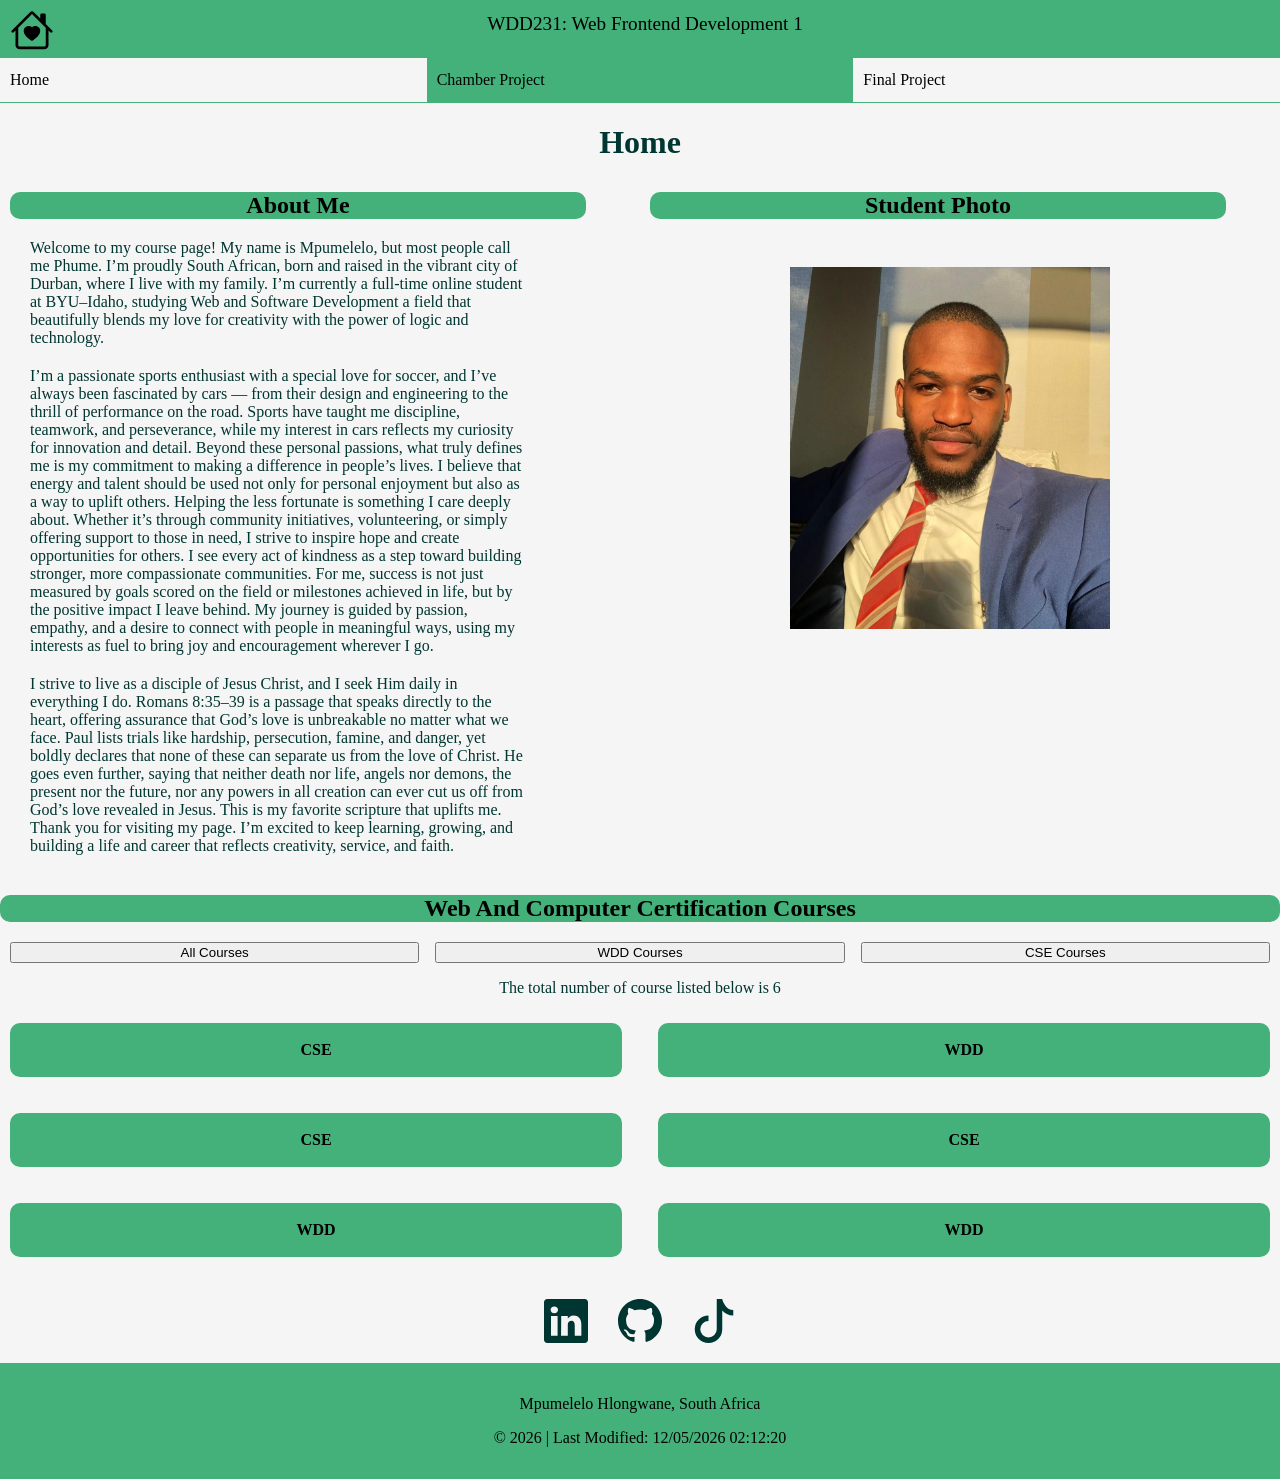
<file: index.html>
<!DOCTYPE html>
<html lang="en">
<head>
    <meta charset="UTF-8">
    <meta name="viewport" content="width=device-width, initial-scale=1.0">
    <title>Homepage - WDD231 - Mpumelelo Hlongwane</title>
   <meta name="description" content="Discover the Joburg Chamber of Commerce, supporting local businesses with resources, networking, and advocacy for growth.">
    <meta name="author" content="Mpumelelo Hlongwane">
    <meta name="twitter:url" content="https://www.microsoft.com/en-us">
    <meta name="twitter:title" content="Microsoft – AI, Cloud, Productivity, Computing, Gaming &amp; Apps">
    <meta name="twitter:description" content="Explore Microsoft products and services and support for your home or business. Shop Microsoft 365, Copilot, Teams, Xbox, Windows, Azure, Surface and more.">
    <meta name="twitter:card" content="summary">
    <link rel="preconnect" href="https://fonts.googleapis.com">
    <link rel="preconnect" href="https://fonts.gstatic.com" crossorigin>
    <link href="https://fonts.googleapis.com/css2?family=Cormorant:ital,wght@0,300..700;1,300..700&family=Libertinus+Mono&family=Lora:ital,wght@0,400..700;1,400..700&family=Sanchez:ital@0;1&display=swap" rel="stylesheet">
    <link rel="stylesheet" href="styles/homepage-small.css">
    <link rel="stylesheet" href="styles/homepage-large.css">
    <script src="scripts/homepage.js" defer></script>
</head>
<body>
    <header>
        <svg xmlns="http://www.w3.org/2000/svg" width="44" height="44" fill="currentColor" class="house-heart" viewBox="0 0 16 16">
          <path d="M8 6.982C9.664 5.309 13.825 8.236 8 12 2.175 8.236 6.336 5.309 8 6.982"/>
          <path d="M8.707 1.5a1 1 0 0 0-1.414 0L.646 8.146a.5.5 0 0 0 .708.707L2 8.207V13.5A1.5 1.5 0 0 0 3.5 15h9a1.5 1.5 0 0 0 1.5-1.5V8.207l.646.646a.5.5 0 0 0 .708-.707L13 5.793V2.5a.5.5 0 0 0-.5-.5h-1a.5.5 0 0 0-.5.5v1.293zM13 7.207V13.5a.5.5 0 0 1-.5.5h-9a.5.5 0 0 1-.5-.5V7.207l5-5z"/>
        </svg>

        <span>WDD231: Web Frontend Development 1</span>
        <button id="ham-btn" class="hamburger"></button>
    </header>
    <nav id="nav-bar" class="navigation">
            <ul class="list">
                <li><a href="directory.html">Home</a></li>
                <li class="current"><a href="/chamber/directory.html">Chamber Project</a></li>
                <li><a href="#">Final Project</a></li>
            </ul>
        </nav>
    <main>
        <h1>Home</h1>
        <div class="about">
        <section class="card1">
            <h2>About Me</h2>
            <p>Welcome to my course page! My name is Mpumelelo, but most people call me Phume. I’m proudly South African, born and raised
               in the vibrant city of Durban, where I live with my family. I’m currently a full-time online student at BYU–Idaho, studying Web
                and Software Development a field that beautifully blends my love for creativity with the power of logic and technology.</p>
            <p>  
                I’m a passionate sports enthusiast with a special love for soccer, and I’ve always been fascinated by cars — from their design and engineering to the thrill of performance on the road. Sports have taught me discipline, teamwork, and perseverance, while my interest in cars reflects my curiosity for innovation and detail. Beyond these personal passions, what truly defines me is my commitment to making a difference in people’s lives. I believe that energy and talent should be used not only for personal enjoyment but also as a way to uplift others.

                Helping the less fortunate is something I care deeply about. Whether it’s through community initiatives, volunteering, or simply offering support to those in need, I strive to inspire hope and create opportunities for others. I see every act of kindness as a step toward building stronger, more compassionate communities. For me, success is not just measured by goals scored on the field or milestones achieved in life, but by the positive impact I leave behind. My journey is guided by passion, empathy, and a desire to connect with people in meaningful ways, using my interests as fuel to bring joy and encouragement wherever I go.</p>
            <p>I strive to live as a disciple of Jesus Christ, and I seek Him daily in everything I do. Romans 8:35–39 is a passage that speaks directly to the heart, offering assurance that God’s love is unbreakable no matter what we face. Paul lists trials like hardship, persecution, famine, and danger, yet boldly declares that none of these can separate us from the love of Christ. He goes even further, saying that neither death nor life, angels nor demons, the present nor the future, nor any powers in all creation can ever cut us off from God’s love revealed in Jesus. This is my favorite scripture that uplifts me.
                Thank you for visiting my page. I’m excited to keep learning, growing, and building a life and career that reflects creativity, service, and faith.</p>
        </section>

        <section class="card2">
            <h2>Student Photo</h2>
            <img src="images/profile.jpg" alt="profile">
        </section>
        </div>

        <h2>Web And Computer Certification Courses</h2>
        <section id="certification">
            <div class="buttons">
                 <button id="all">All Courses</button>
                 <button id="wdd">WDD Courses</button>
                 <button id="cse">CSE Courses</button>
            </div>
            
            <p id="course-count"></p>
            <div id="course-list"></div>
        </section>

        <div class="social">
            <a href="https://www.linkedin.com/in/mpumelelo-hlongwane-a3a164336/'"><svg xmlns="http://www.w3.org/2000/svg" width="44" height="44" fill="#003631" class="bi bi-linkedin" viewBox="0 0 16 16">
            <path d="M0 1.146C0 .513.526 0 1.175 0h13.65C15.474 0 16 .513 16 1.146v13.708c0 .633-.526 1.146-1.175 1.146H1.175C.526 16 0 15.487 0 14.854zm4.943 12.248V6.169H2.542v7.225zm-1.2-8.212c.837 0 1.358-.554 1.358-1.248-.015-.709-.52-1.248-1.342-1.248S2.4 3.226 2.4 3.934c0 .694.521 1.248 1.327 1.248zm4.908 8.212V9.359c0-.216.016-.432.08-.586.173-.431.568-.878 1.232-.878.869 0 1.216.662 1.216 1.634v3.865h2.401V9.25c0-2.22-1.184-3.252-2.764-3.252-1.274 0-1.845.7-2.165 1.193v.025h-.016l.016-.025V6.169h-2.4c.03.678 0 7.225 0 7.225z"/>
            </svg></a>
            <a href="https://phume-h.github.io/wdd231/"><svg xmlns="http://www.w3.org/2000/svg" width="44" height="44" fill="#003631" class="bi bi-github" viewBox="0 0 16 16">
            <path d="M8 0C3.58 0 0 3.58 0 8c0 3.54 2.29 6.53 5.47 7.59.4.07.55-.17.55-.38 0-.19-.01-.82-.01-1.49-2.01.37-2.53-.49-2.69-.94-.09-.23-.48-.94-.82-1.13-.28-.15-.68-.52-.01-.53.63-.01 1.08.58 1.23.82.72 1.21 1.87.87 2.33.66.07-.52.28-.87.51-1.07-1.78-.2-3.64-.89-3.64-3.95 0-.87.31-1.59.82-2.15-.08-.2-.36-1.02.08-2.12 0 0 .67-.21 2.2.82.64-.18 1.32-.27 2-.27s1.36.09 2 .27c1.53-1.04 2.2-.82 2.2-.82.44 1.1.16 1.92.08 2.12.51.56.82 1.27.82 2.15 0 3.07-1.87 3.75-3.65 3.95.29.25.54.73.54 1.48 0 1.07-.01 1.93-.01 2.2 0 .21.15.46.55.38A8.01 8.01 0 0 0 16 8c0-4.42-3.58-8-8-8"/>
            </svg></a>
            <a href="https://www.tiktok.com/@...?_t=ZS-8zRfNTup7cl&_r=1"><svg xmlns="http://www.w3.org/2000/svg" width="44" height="44" fill="#003631" class="bi bi-tiktok" viewBox="0 0 16 16">
            <path d="M9 0h1.98c.144.715.54 1.617 1.235 2.512C12.895 3.389 13.797 4 15 4v2c-1.753 0-3.07-.814-4-1.829V11a5 5 0 1 1-5-5v2a3 3 0 1 0 3 3z"/>
            </svg></a>

        </div>

       
    </main>
    <footer>
        <p>
            <span id="currentyear"></span>
            Mpumelelo Hlongwane, South Africa
        </p>
        <p id="lastModified">Last Modified:</p> 
    </footer>
</body>
</html>
</file>
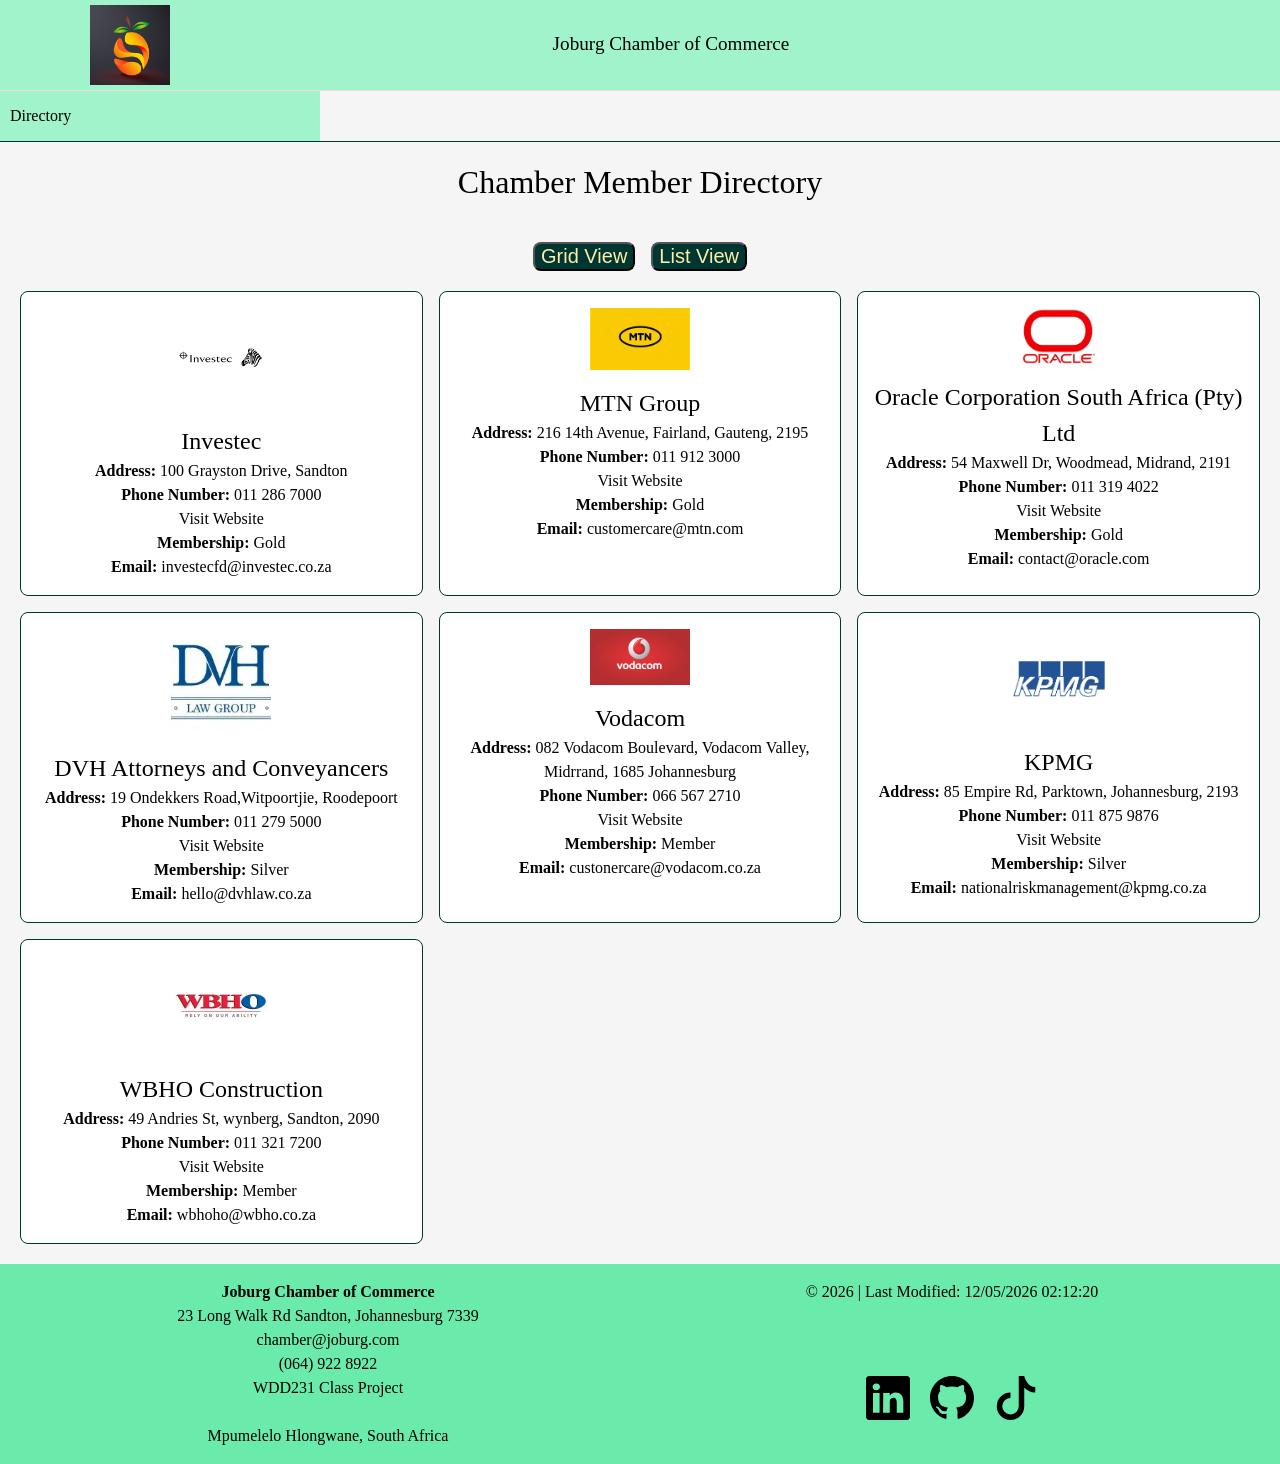
<file: chamber/directory.html>
<!DOCTYPE html>
<html lang="en">
<head>
    <meta charset="UTF-8">
    <meta name="viewport" content="width=device-width, initial-scale=1.0">
    <title>Directory - Chamber of commerce</title>
    <meta name="description" content="WDD231 - Chamber of Commerce">
    <meta name="author" content="Mpumelelo Hlongwane">
    <link rel="icon" href="images/favicon.ico">

    <!--google fonts-->
    <link rel="preconnect" href="https://fonts.googleapis.com">
    <link rel="preconnect" href="https://fonts.gstatic.com" crossorigin>
    <link href="https://fonts.googleapis.com/css2?family=Merriweather:ital,opsz,wght@0,18..144,300..900;1,18..144,300..900&family=Playfair+Display:ital,wght@0,400..900;1,400..900&display=swap" rel="stylesheet">
    
    <!--social meta tags-->
    <meta property="og:title" content="Joburg Chamber of Commerce"/>
    <meta property="og:description" content="Joburg chamber of commerce is a local organization of businesses that work together to strengthen the business interests of the group. The intent of a chamber of commerce is to foster networking and to advocate on the behalf of the community."/>
    <meta property="og:url" content="https://Phume-H.github.io/wdd231/chamber/directory.html"/>
    <meta property="og:image" content="https://Phume-H.github.io/wdd231/chamber/directory.html/images/img.png" />
    <meta property="og:type" content="website" />

    <!--css and js links-->
    <link rel="stylesheet" href="styles/normalize.css">
    <link rel="stylesheet" href="styles/small.css">
    <link rel="stylesheet" href="styles/large.css">
    <script src="scripts/chamber.js" defer></script>
</head>

<body>
    <header>
        <img src="images/logo1.jpg" alt="chamber-logo" width="80" height="80">
        <span>Joburg Chamber of Commerce</span>
        <button id="ham-btn" class="hamburger" title="hamburger-menu"></button>
        
    </header>

    <nav id="nav-bar" class="navigation">
        <ul class="list"> 
            <li><a href="directory.html">Directory</a></li>
        </ul>
    </nav>

    <main>
        <h1>Chamber Member Directory</h1>

        <section class="view-toggle">
            <button id="gridBtn">Grid View</button>
            <button id="listBtn">List View</button>
        </section>

        <section id="membersContainer" class="grid-view"></section>

        
    </main>

    <footer>
        <div class="footer">
        <p>
            <span><strong>Joburg Chamber of Commerce</strong></span>
            <span>23 Long Walk Rd Sandton, Johannesburg 7339</span>
            <span>chamber@joburg.com</span>
            <span>(064) 922 8922</span>
        </p>

        <p id="lastModified">Last Modified:</p>
        <p>
            <span>WDD231 Class Project</span>
            <span id="currentyear"></span>
            Mpumelelo Hlongwane, South Africa
        </p>

         <div class="social">
            <a href="https://www.linkedin.com"><svg xmlns="http://www.w3.org/2000/svg" width="44" height="44" fill="black" class="bi bi-linkedin" viewBox="0 0 16 16" aria-label="linkedin-link">
            <path d="M0 1.146C0 .513.526 0 1.175 0h13.65C15.474 0 16 .513 16 1.146v13.708c0 .633-.526 1.146-1.175 1.146H1.175C.526 16 0 15.487 0 14.854zm4.943 12.248V6.169H2.542v7.225zm-1.2-8.212c.837 0 1.358-.554 1.358-1.248-.015-.709-.52-1.248-1.342-1.248S2.4 3.226 2.4 3.934c0 .694.521 1.248 1.327 1.248zm4.908 8.212V9.359c0-.216.016-.432.08-.586.173-.431.568-.878 1.232-.878.869 0 1.216.662 1.216 1.634v3.865h2.401V9.25c0-2.22-1.184-3.252-2.764-3.252-1.274 0-1.845.7-2.165 1.193v.025h-.016l.016-.025V6.169h-2.4c.03.678 0 7.225 0 7.225z"/>
            </svg></a>
            <a href="Phume-H.github.io/wdd231"><svg xmlns="http://www.w3.org/2000/svg" width="44" height="44" fill="black" class="bi bi-github" viewBox="0 0 16 16" aria-label="github-link">
            <path d="M8 0C3.58 0 0 3.58 0 8c0 3.54 2.29 6.53 5.47 7.59.4.07.55-.17.55-.38 0-.19-.01-.82-.01-1.49-2.01.37-2.53-.49-2.69-.94-.09-.23-.48-.94-.82-1.13-.28-.15-.68-.52-.01-.53.63-.01 1.08.58 1.23.82.72 1.21 1.87.87 2.33.66.07-.52.28-.87.51-1.07-1.78-.2-3.64-.89-3.64-3.95 0-.87.31-1.59.82-2.15-.08-.2-.36-1.02.08-2.12 0 0 .67-.21 2.2.82.64-.18 1.32-.27 2-.27s1.36.09 2 .27c1.53-1.04 2.2-.82 2.2-.82.44 1.1.16 1.92.08 2.12.51.56.82 1.27.82 2.15 0 3.07-1.87 3.75-3.65 3.95.29.25.54.73.54 1.48 0 1.07-.01 1.93-.01 2.2 0 .21.15.46.55.38A8.01 8.01 0 0 0 16 8c0-4.42-3.58-8-8-8"/>
            </svg></a>
            <a href="https://www.tiktok.com/"><svg xmlns="http://www.w3.org/2000/svg" width="44" height="44" fill="black" class="bi bi-tiktok" viewBox="0 0 16 16" aria-label="tiktok-link">
            <path d="M9 0h1.98c.144.715.54 1.617 1.235 2.512C12.895 3.389 13.797 4 15 4v2c-1.753 0-3.07-.814-4-1.829V11a5 5 0 1 1-5-5v2a3 3 0 1 0 3 3z"/>
            </svg></a>
        </div>

        </div>
    </footer>
</body>
</html>
</file>
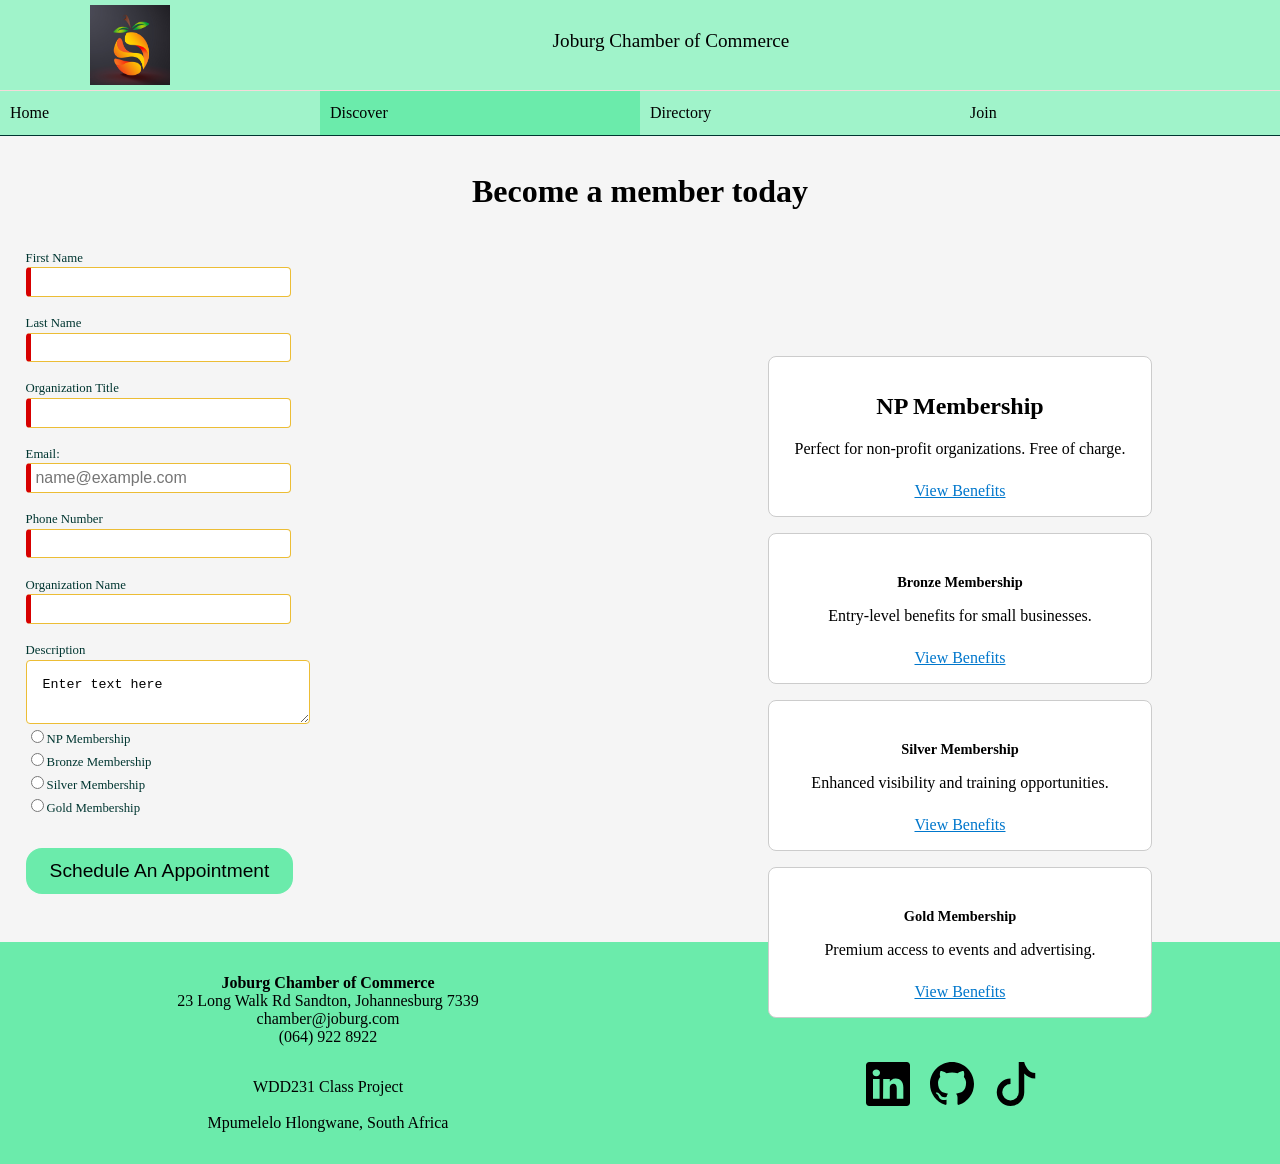
<file: chamber/join.html>
<!DOCTYPE html>
<html lang="en">
<head>
    <meta charset="UTF-8">
    <meta name="viewport" content="width=device-width, initial-scale=1.0">
    <title>Join Us - Joburg of Commerce</title>
    <meta name="description" content="WDD231 - Chamber of Commerce">
    <meta name="author" content="Mpumelelo Hlongwane">
    <link rel="icon" href="images/favicon.ico">

    <!--google fonts-->
    <link rel="preconnect" href="https://fonts.googleapis.com">
    <link rel="preconnect" href="https://fonts.gstatic.com" crossorigin>
    <link href="https://fonts.googleapis.com/css2?family=Merriweather:ital,opsz,wght@0,18..144,300..900;1,18..144,300..900&family=Playfair+Display:ital,wght@0,400..900;1,400..900&display=swap" rel="stylesheet">
    
    <!--social meta tags-->
    <meta property="og:title" content="Joburg Chamber of Commerce">
    <meta property="og:description" content="The Joburg Chamber of Commerce unites local businesses to foster growth, networking, and community advocacy.">

    <meta property="og:url" content="https://Phume-H.github.io/wdd231/chamber/directory.html">
    <meta property="og:image" content="https://Phume-H.github.io/wdd231/chamber/directory.html/images/img.png">
    <meta property="og:type" content="website">
    <link rel="stylesheet" href="styles/small.css">
    <link rel="stylesheet" href="styles/large.css">
    <script src="scripts/chamber.js" defer></script>
    <script src="scripts/join.js"></script>
</head>
<body>
    <header>
        <img src="images/logo1.jpg" alt="chamber-logo" width="80" height="80">
        <span>Joburg Chamber of Commerce</span>
        <button id="ham-btn" class="hamburger" title="hamburger-menu"></button>
    </header>

    <nav id="nav-bar" class="navigation">
        <ul class="list">
                <li><a href="index.html">Home</a></li>
                <li class="current"><a href="discover.html">Discover</a></li>
                <li><a href="directory.html">Directory</a></li>
                <li><a href="join.html">Join</a></li>
            </ul>
    </nav>

    <main>
        <h1>Become a member today</h1>

        <form method="GET" action="thankyou.html">
            <label>First Name <input type="text" name="first" required autocomplete="given-name" title="Your Frist Name"></label>
            <label>Last Name <input type="text" name="last" required autocomplete="family-name" title="Your Last Name"></label>
            <label for="organization-title">Organization Title</label>
            <input type="text" id="organization-title" name="organization-title" autocomplete="organization-title" required>
            <label for="email">Email:</label>
            <input 
            type="email" 
            id="email" 
            name="email" 
            placeholder="name@example.com" 
            required>

            <label>Phone Number <input type="tel" name="phone" required autocomplete="tel" title="Your Phone Number"></label>
            <label>Organization Name <input type="text" name="organization-name" required autocomplete="organization" title="Your Organization Name"></label>

            <label>Description<textarea>Enter text here</textarea></label>

            <label><input type="radio" name="membership-level" value="NP membership">NP Membership</label>
            <label><input type="radio" name="membership-level" value="bronze membership">Bronze Membership</label>
            <label><input type="radio" name="membership-level" value="silver membership">Silver Membership</label>
            <label><input type="radio" name="membership-level" value="gold membership">Gold Membership</label>

            
            <input type="hidden" id="datetime" name="datetime" value="Date and Time">

            

            <input type="submit" value="Schedule An Appointment"> 
        </form>

        <section class="membership-cards">
        <!-- NP Membership Card -->
        <div class="card">
          <h2>NP Membership</h2>
          <p>Perfect for non-profit organizations. Free of charge.</p>
          <a href="#" class="info-link" data-modal="modal-np">View Benefits</a>
        </div>

        <!-- Bronze Membership Card -->
        <div class="card">
          <h3>Bronze Membership</h3>
          <p>Entry-level benefits for small businesses.</p>
          <a href="#" class="info-link" data-modal="modal-bronze">View Benefits</a>
        </div>

        <!-- Silver Membership Card -->
        <div class="card">
          <h3>Silver Membership</h3>
          <p>Enhanced visibility and training opportunities.</p>
          <a href="#" class="info-link" data-modal="modal-silver">View Benefits</a>
        </div>

        <!-- Gold Membership Card -->
        <div class="card">
          <h3>Gold Membership</h3>
          <p>Premium access to events and advertising.</p>
          <a href="#" class="info-link" data-modal="modal-gold">View Benefits</a>
        </div>
      </section>
      <!-- NP Modal -->
    <div id="modal-np" class="modal">
      <div class="modal-content">
        <span class="close">&times;</span>
        <h2>NP Membership Benefits</h2>
        <ul>
          <li>Access to community events</li>
          <li>Basic training sessions</li>
          <li>Networking opportunities</li>
        </ul>
      </div>
    </div>

    <!-- Bronze Modal -->
    <div id="modal-bronze" class="modal">
      <div class="modal-content">
        <span class="close">&times;</span>
        <h2>Bronze Membership Benefits</h2>
        <ul>
          <li>Event discounts</li>
          <li>Spotlight listing on homepage</li>
          <li>Monthly newsletter feature</li>
        </ul>
      </div>
    </div>

    <!-- Silver Modal -->
    <div id="modal-silver" class="modal">
      <div class="modal-content">
        <span class="close">&times;</span>
        <h2>Silver Membership Benefits</h2>
        <ul>
          <li>Priority event access</li>
          <li>Advanced training programs</li>
          <li>Homepage advertising</li>
        </ul>
      </div>
    </div>

    <!-- Gold Modal -->
    <div id="modal-gold" class="modal">
      <div class="modal-content">
        <span class="close">&times;</span>
        <h2>Gold Membership Benefits</h2>
        <ul>
          <li>Exclusive event invitations</li>
          <li>Premium homepage spotlight</li>
          <li>Custom advertising packages</li>
        </ul>
      </div>
    </div>
    </main>

    <footer>
        <div class="footer">
        <p>
            <span><strong>Joburg Chamber of Commerce</strong></span>
            <span>23 Long Walk Rd Sandton, Johannesburg 7339</span>
            <span>chamber@joburg.com</span>
            <span>(064) 922 8922</span>
        </p>

        <p id="lastModified">Last Modified:</p>
        <p>
            <span>WDD231 Class Project</span>
            <span id="currentyear"></span>
            Mpumelelo Hlongwane, South Africa
        </p>

         <div class="social">
            <a href="https://www.linkedin.com"><svg xmlns="http://www.w3.org/2000/svg" width="44" height="44" fill="black" class="bi bi-linkedin" viewBox="0 0 16 16" aria-label="linkedin-link">
            <path d="M0 1.146C0 .513.526 0 1.175 0h13.65C15.474 0 16 .513 16 1.146v13.708c0 .633-.526 1.146-1.175 1.146H1.175C.526 16 0 15.487 0 14.854zm4.943 12.248V6.169H2.542v7.225zm-1.2-8.212c.837 0 1.358-.554 1.358-1.248-.015-.709-.52-1.248-1.342-1.248S2.4 3.226 2.4 3.934c0 .694.521 1.248 1.327 1.248zm4.908 8.212V9.359c0-.216.016-.432.08-.586.173-.431.568-.878 1.232-.878.869 0 1.216.662 1.216 1.634v3.865h2.401V9.25c0-2.22-1.184-3.252-2.764-3.252-1.274 0-1.845.7-2.165 1.193v.025h-.016l.016-.025V6.169h-2.4c.03.678 0 7.225 0 7.225z"/>
            </svg></a>
            <a href="Phume-H.github.io/wdd231"><svg xmlns="http://www.w3.org/2000/svg" width="44" height="44" fill="black" class="bi bi-github" viewBox="0 0 16 16" aria-label="github-link">
            <path d="M8 0C3.58 0 0 3.58 0 8c0 3.54 2.29 6.53 5.47 7.59.4.07.55-.17.55-.38 0-.19-.01-.82-.01-1.49-2.01.37-2.53-.49-2.69-.94-.09-.23-.48-.94-.82-1.13-.28-.15-.68-.52-.01-.53.63-.01 1.08.58 1.23.82.72 1.21 1.87.87 2.33.66.07-.52.28-.87.51-1.07-1.78-.2-3.64-.89-3.64-3.95 0-.87.31-1.59.82-2.15-.08-.2-.36-1.02.08-2.12 0 0 .67-.21 2.2.82.64-.18 1.32-.27 2-.27s1.36.09 2 .27c1.53-1.04 2.2-.82 2.2-.82.44 1.1.16 1.92.08 2.12.51.56.82 1.27.82 2.15 0 3.07-1.87 3.75-3.65 3.95.29.25.54.73.54 1.48 0 1.07-.01 1.93-.01 2.2 0 .21.15.46.55.38A8.01 8.01 0 0 0 16 8c0-4.42-3.58-8-8-8"/>
            </svg></a>
            <a href="https://www.tiktok.com"><svg xmlns="http://www.w3.org/2000/svg" width="44" height="44" fill="black" class="bi bi-tiktok" viewBox="0 0 16 16" aria-label="tiktok-link">
            <path d="M9 0h1.98c.144.715.54 1.617 1.235 2.512C12.895 3.389 13.797 4 15 4v2c-1.753 0-3.07-.814-4-1.829V11a5 5 0 1 1-5-5v2a3 3 0 1 0 3 3z"/>
            </svg></a>
        </div>

        </div>
    </footer>
    
</body>
</html>
</file>
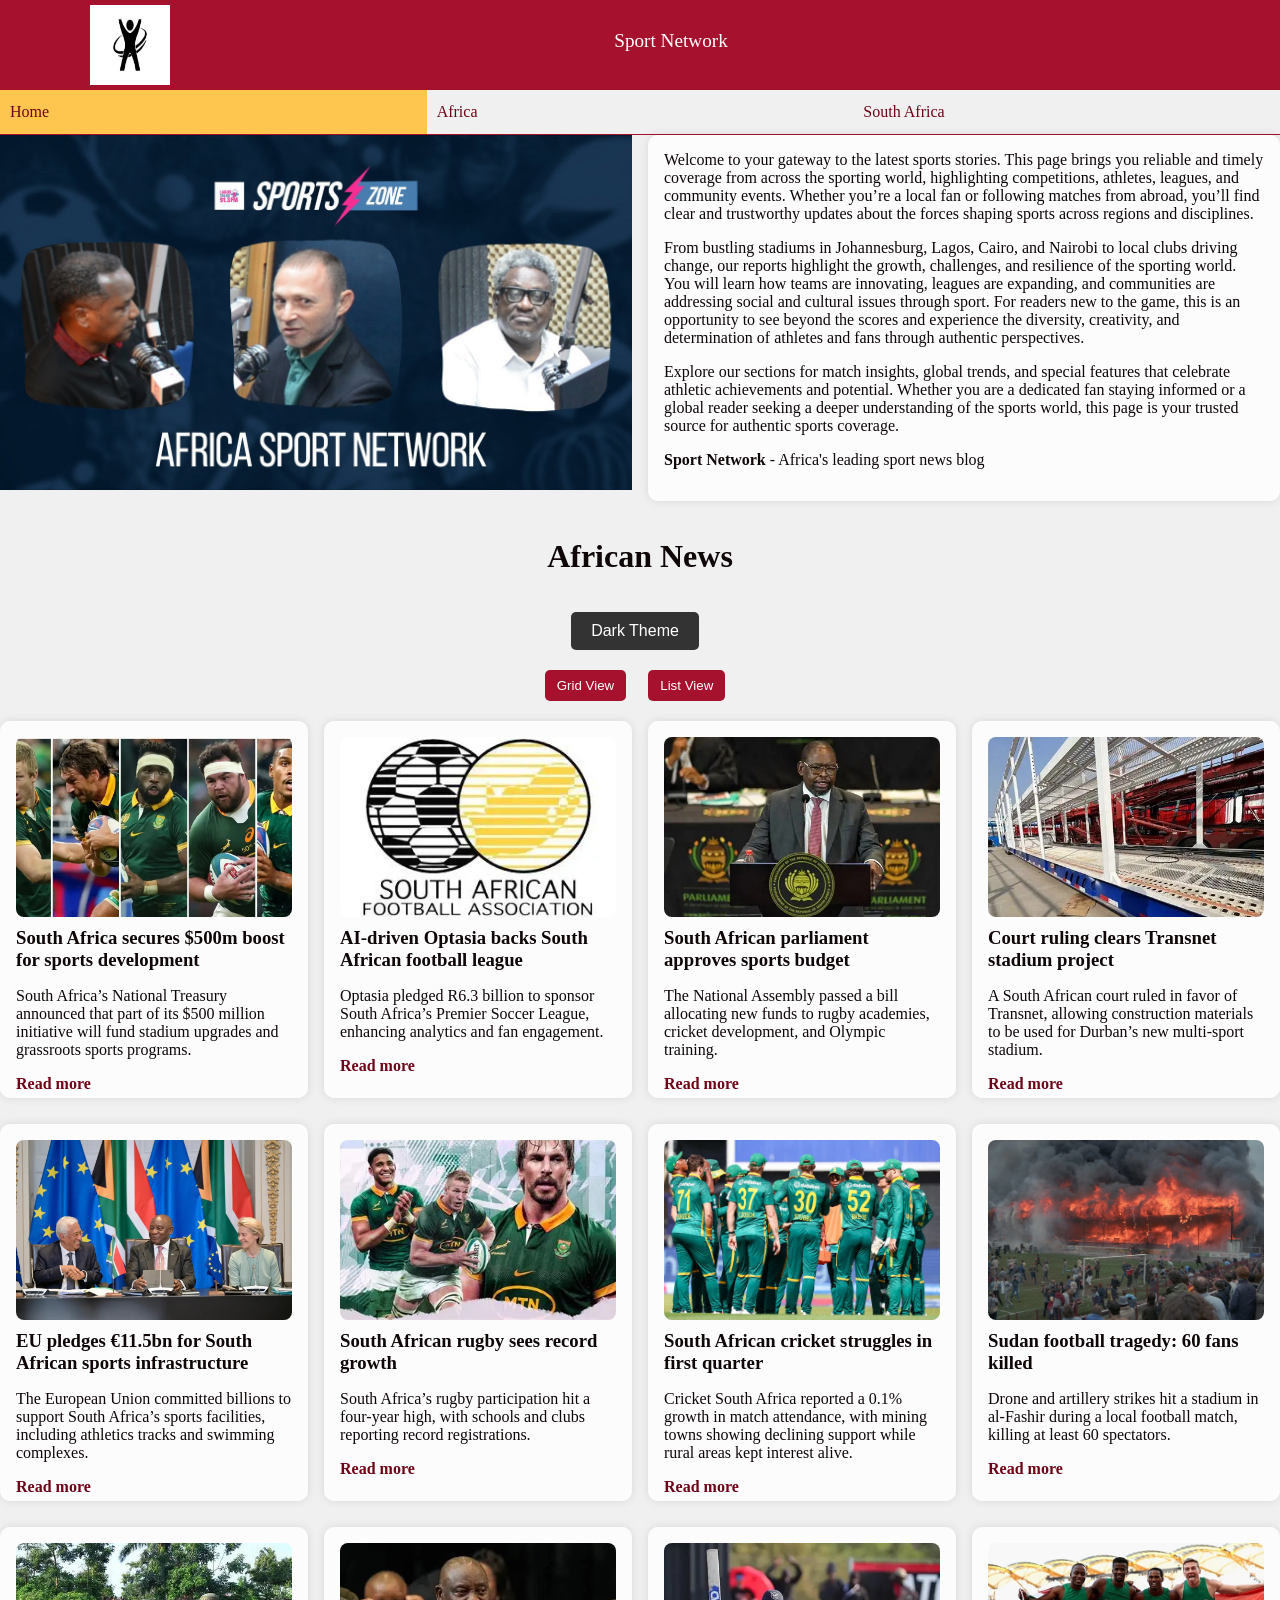
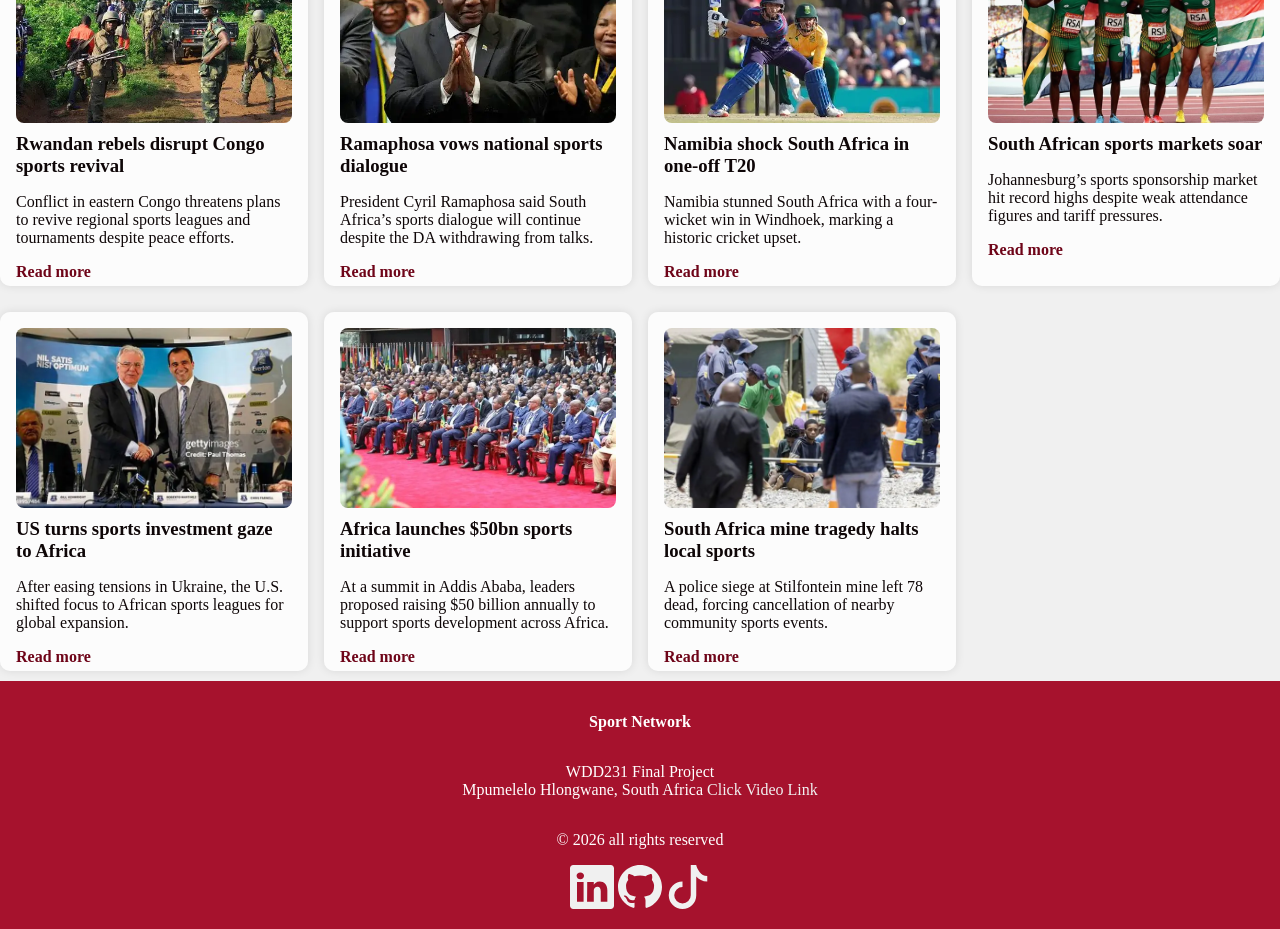
<file: final-project/africa.html>
<!DOCTYPE html>
<html lang="en">
<head>
    <meta charset="UTF-8">
    <meta name="viewport" content="width=device-width, initial-scale=1.0">
    <title>Africa - Sport Network</title>
    <meta name="description" content="WDD231 - Sport Network">
    <meta name="author" content="Mpumelelo Hlongwane">
    <link rel="icon" href="images/favicon1.ico">

    <!--google fonts-->
    <link rel="preconnect" href="https://fonts.googleapis.com">
    <link rel="preconnect" href="https://fonts.gstatic.com" crossorigin>
    <link href="https://fonts.googleapis.com/css2?family=Merriweather:ital,opsz,wght@0,18..144,300..900;1,18..144,300..900&family=Playfair+Display:ital,wght@0,400..900;1,400..900&display=swap" rel="stylesheet">
    
    <!--social meta tags-->
    <meta property="og:title" content="Sport Network">
    <meta property="og:description" content="Sports Network is your one-stop destination for all sports news and updates. Stay connected to the latest scores, highlights, and breaking stories. Be the first to know about developing matches, tournaments, and player achievements. Stay tuned to the hottest trends in sports and technology shaping the game.">
    <meta property="og:url" content="https://Phume-H.github.io/wdd231/project-plan/index.html">
    <meta property="og:image" content="https://Phume-H.github.io/wdd231/project-plan/index.html/images/img.png">
    <meta property="og:type" content="website">

    <!--styles and scripts-->
    <link rel="stylesheet" href="styles/small.css">
    <link rel="stylesheet" href="styles/large.css">
    <script src="scripts/index.js" defer></script>
    <script src="scripts/africa.js"></script>
    
</head>
<body>
     <header>
        <img src="images/sportslogo3.jpg" alt="Sport Network-logo" class="logo" width="80" height="80">
        <span>Sport Network</span>
        <button id="ham-btn" class="hamburger" title="hamburger-menu"></button>
    </header>

    <nav id="nav-bar" class="navigation">
        <ul class="list">
                <li class="current"><a href="index.html">Home</a></li>
                <li><a href="africa.html">Africa</a></li>
                <li><a href="sa.html">South Africa</a></li>
            </ul>
    </nav>
    <main>
        <div class="block">
            <div>
                <img src="images/africansport.jpg" alt="africa-news" loading="lazy">
            </div>
            <section class="sa-article">
                <article>Welcome to your gateway to the latest sports stories. This page brings you reliable and timely coverage from across the sporting world, highlighting competitions, athletes, leagues, and community events. Whether you’re a local fan or following matches from abroad, you’ll find clear and trustworthy updates about the forces shaping sports across regions and disciplines.</article>  
                <p>From bustling stadiums in Johannesburg, Lagos, Cairo, and Nairobi to local clubs driving change, our reports highlight the growth, challenges, and resilience of the sporting world. You will learn how teams are innovating, leagues are expanding, and communities are addressing social and cultural issues through sport. For readers new to the game, this is an opportunity to see beyond the scores and experience the diversity, creativity, and determination of athletes and fans through authentic perspectives.</p>  
                <p>Explore our sections for match insights, global trends, and special features that celebrate athletic achievements and potential. Whether you are a dedicated fan staying informed or a global reader seeking a deeper understanding of the sports world, this page is your trusted source for authentic sports coverage.</p>  
                <p><strong>Sport Network</strong> - Africa's leading sport news blog</p>

            </section>
        </div>

        <h1>African News</h1>

        <div class="theme-toggle-container">
        <button id="themeToggle">Dark Theme</button>
        </div>

        <div class="view-buttons">
            <button id="grid-view">Grid View</button>
            <button id="list-view">List View</button>
        </div>

        <div id="news-container" class="africa-news"></div>

    
        <button id="scrollTop">↑</button>


    </main>
    <footer>
        <div class="footer">
        <p>
            <span><strong>Sport Network</strong></span>
            
        </p>

        
        <p>
            <span>WDD231 Final Project</span>
            Mpumelelo Hlongwane, South Africa
            <a href="">Click Video Link</a>
        </p>

        <p>&copy; 2026 all rights reserved</p>

         <div class="social">
            <a href="https://www.linkedin.com"><svg xmlns="http://www.w3.org/2000/svg" width="44" height="44" fill="#f0f0f0" class="bi bi-linkedin" viewBox="0 0 16 16" aria-label="linkedin-link">
            <path d="M0 1.146C0 .513.526 0 1.175 0h13.65C15.474 0 16 .513 16 1.146v13.708c0 .633-.526 1.146-1.175 1.146H1.175C.526 16 0 15.487 0 14.854zm4.943 12.248V6.169H2.542v7.225zm-1.2-8.212c.837 0 1.358-.554 1.358-1.248-.015-.709-.52-1.248-1.342-1.248S2.4 3.226 2.4 3.934c0 .694.521 1.248 1.327 1.248zm4.908 8.212V9.359c0-.216.016-.432.08-.586.173-.431.568-.878 1.232-.878.869 0 1.216.662 1.216 1.634v3.865h2.401V9.25c0-2.22-1.184-3.252-2.764-3.252-1.274 0-1.845.7-2.165 1.193v.025h-.016l.016-.025V6.169h-2.4c.03.678 0 7.225 0 7.225z"/>
            </svg></a>
            <a href="Phume-H.github.io/wdd231"><svg xmlns="http://www.w3.org/2000/svg" width="44" height="44" fill="#f0f0f0" class="bi bi-github" viewBox="0 0 16 16" aria-label="github-link">
            <path d="M8 0C3.58 0 0 3.58 0 8c0 3.54 2.29 6.53 5.47 7.59.4.07.55-.17.55-.38 0-.19-.01-.82-.01-1.49-2.01.37-2.53-.49-2.69-.94-.09-.23-.48-.94-.82-1.13-.28-.15-.68-.52-.01-.53.63-.01 1.08.58 1.23.82.72 1.21 1.87.87 2.33.66.07-.52.28-.87.51-1.07-1.78-.2-3.64-.89-3.64-3.95 0-.87.31-1.59.82-2.15-.08-.2-.36-1.02.08-2.12 0 0 .67-.21 2.2.82.64-.18 1.32-.27 2-.27s1.36.09 2 .27c1.53-1.04 2.2-.82 2.2-.82.44 1.1.16 1.92.08 2.12.51.56.82 1.27.82 2.15 0 3.07-1.87 3.75-3.65 3.95.29.25.54.73.54 1.48 0 1.07-.01 1.93-.01 2.2 0 .21.15.46.55.38A8.01 8.01 0 0 0 16 8c0-4.42-3.58-8-8-8"/>
            </svg></a>
            <a href="https://www.tiktok.com"><svg xmlns="http://www.w3.org/2000/svg" width="44" height="44" fill="#f0f0f0" class="bi bi-tiktok" viewBox="0 0 16 16" aria-label="tiktok-link">
            <path d="M9 0h1.98c.144.715.54 1.617 1.235 2.512C12.895 3.389 13.797 4 15 4v2c-1.753 0-3.07-.814-4-1.829V11a5 5 0 1 1-5-5v2a3 3 0 1 0 3 3z"/>
            </svg></a>
        </div>
        </div>
    </footer>
</body>
</html>
</file>
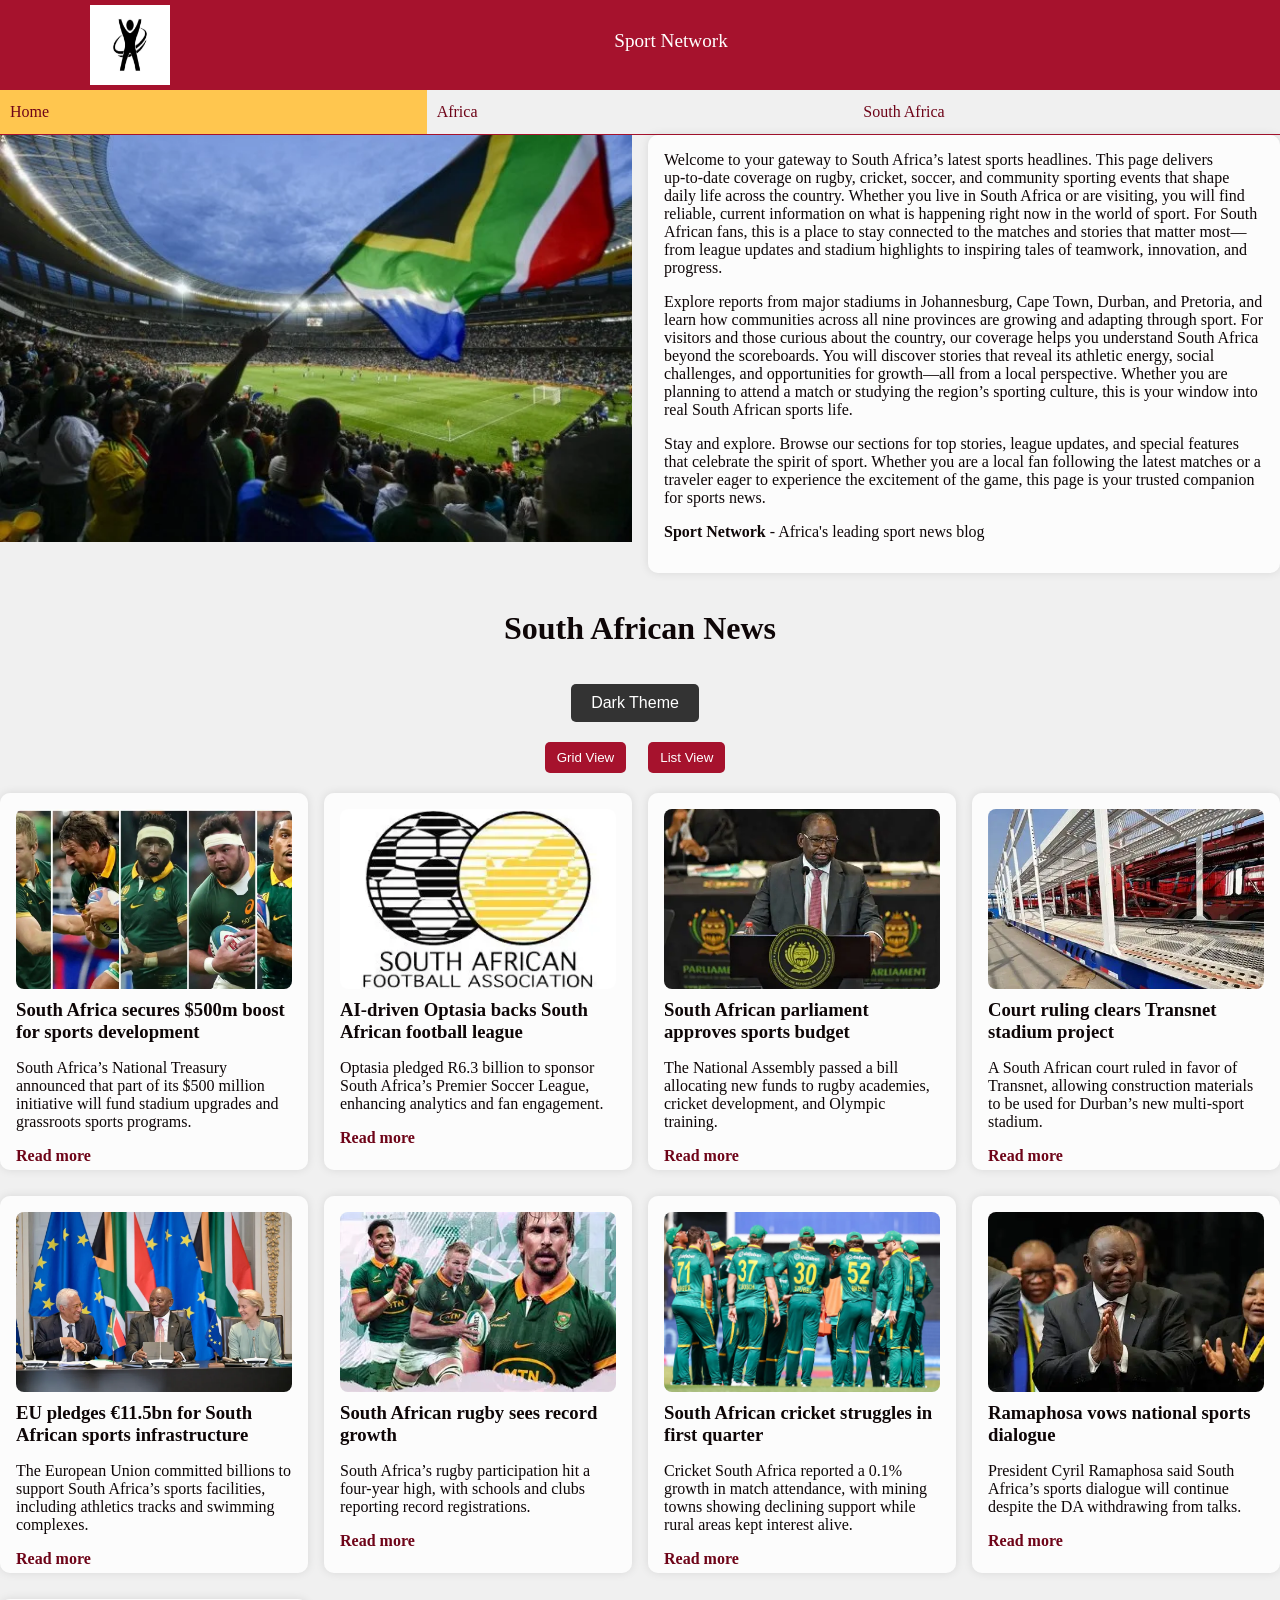
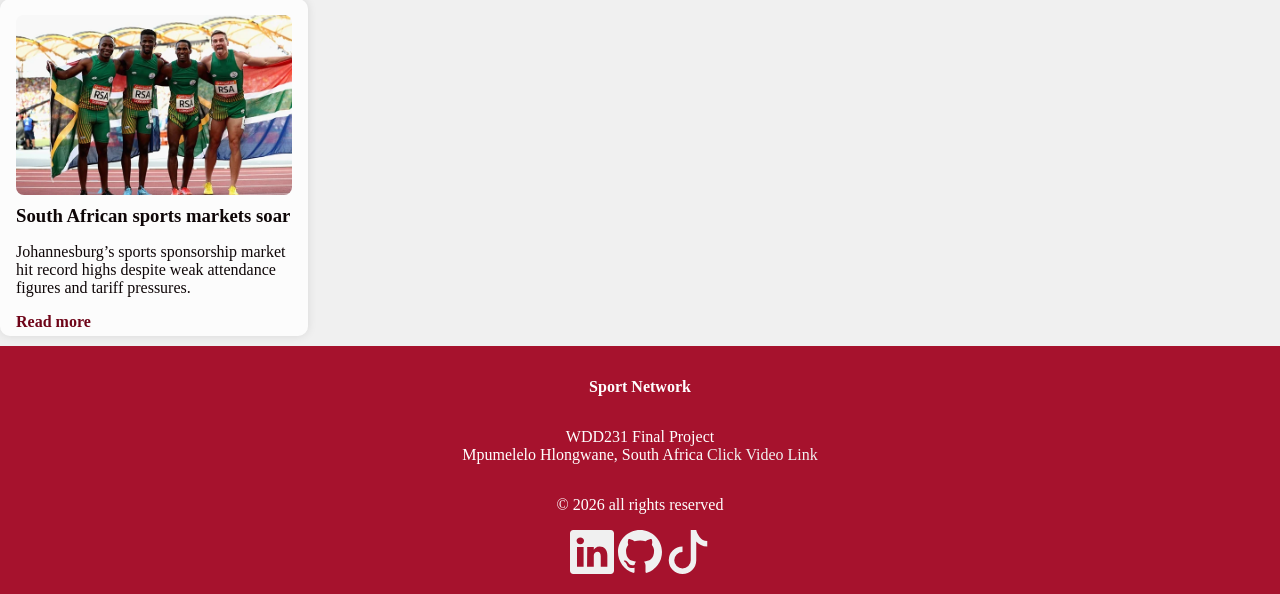
<file: final-project/sa.html>
<!DOCTYPE html>
<html lang="en">
<head>
    <meta charset="UTF-8">
    <meta name="viewport" content="width=device-width, initial-scale=1.0">
    <title>Africa - Sport Network</title>
    <meta name="description" content="WDD231 - Africa News Network">
    <meta name="author" content="Mpumelelo Hlongwane">
    <link rel="icon" href="images/favicon1.ico">

    <!--google fonts-->
    <link rel="preconnect" href="https://fonts.googleapis.com">
    <link rel="preconnect" href="https://fonts.gstatic.com" crossorigin>
    <link href="https://fonts.googleapis.com/css2?family=Merriweather:ital,opsz,wght@0,18..144,300..900;1,18..144,300..900&family=Playfair+Display:ital,wght@0,400..900;1,400..900&display=swap" rel="stylesheet">
    
    <!--social meta tags-->
    <meta property="og:title" content="Sport Network">
    <meta property="og:description" content="Sports Network is your one-stop destination for all sports news and updates. Stay connected to the latest scores, highlights, and breaking stories. Be the first to know about developing matches, tournaments, and player achievements. Stay tuned to the hottest trends in sports and technology shaping the game.">
    <meta property="og:url" content="https://Phume-H.github.io/wdd231/project-plan/index.html">
    <meta property="og:image" content="https://Phume-H.github.io/wdd231/project-plan/index.html/images/img.png">
    <meta property="og:type" content="website">

    <!--styles and scripts-->
    <link rel="stylesheet" href="styles/small.css">
    <link rel="stylesheet" href="styles/large.css">
    <script src="scripts/sa.js"></script>
    <script src="scripts/index.js" defer></script>
</head>
<body>
     <header>
        <img src="images/sportslogo3.jpg" alt="Sport network-logo" class="logo" width="80" height="80">
        <span>Sport Network</span>
        <button id="ham-btn" class="hamburger" title="hamburger-menu"></button>
    </header>

    <nav id="nav-bar" class="navigation">
        <ul class="list">
                <li class="current"><a href="index.html">Home</a></li>
                <li><a href="africa.html">Africa</a></li>
                <li><a href="sa.html">South Africa</a></li>
            </ul>
    </nav>
    <main>
        <div class="block">
            <div>
                <img src="images/sasport.webp" alt="sa-news" loading="lazy">
            </div>
            <section class="sa-article">
                <article>Welcome to your gateway to South Africa’s latest sports headlines. This page delivers up‑to‑date coverage on rugby, cricket, soccer, and community sporting events that shape daily life across the country. Whether you live in South Africa or are visiting, you will find reliable, current information on what is happening right now in the world of sport. For South African fans, this is a place to stay connected to the matches and stories that matter most—from league updates and stadium highlights to inspiring tales of teamwork, innovation, and progress.</article> 
                <p>Explore reports from major stadiums in Johannesburg, Cape Town, Durban, and Pretoria, and learn how communities across all nine provinces are growing and adapting through sport. For visitors and those curious about the country, our coverage helps you understand South Africa beyond the scoreboards. You will discover stories that reveal its athletic energy, social challenges, and opportunities for growth—all from a local perspective. Whether you are planning to attend a match or studying the region’s sporting culture, this is your window into real South African sports life.</p> 
                <p>Stay and explore. Browse our sections for top stories, league updates, and special features that celebrate the spirit of sport. Whether you are a local fan following the latest matches or a traveler eager to experience the excitement of the game, this page is your trusted companion for sports news.</p> <p><strong>Sport Network</strong> - Africa's leading sport news blog</p>

            </section>
        </div>

        <h1>South African News</h1>

        <div class="theme-toggle-container">
        <button id="themeToggle">Dark Theme</button>
        </div>


        <div class="view-buttons">
            <button id="grid-view">Grid View</button>
            <button id="list-view">List View</button>
        </div>

        <section id="news-container"></section>

        <button id="scrollTop">↑</button>


    </main>
    <footer>
        <div class="footer">
        <p>
            <span><strong>Sport Network</strong></span>
            
        </p>

        
        <p>
            <span>WDD231 Final Project</span>
            Mpumelelo Hlongwane, South Africa
            <a href="">Click Video Link</a>
        </p>

        <p>&copy; 2026 all rights reserved</p>

         <div class="social">
            <a href="https://www.linkedin.com"><svg xmlns="http://www.w3.org/2000/svg" width="44" height="44" fill="#f0f0f0" class="bi bi-linkedin" viewBox="0 0 16 16" aria-label="linkedin-link">
            <path d="M0 1.146C0 .513.526 0 1.175 0h13.65C15.474 0 16 .513 16 1.146v13.708c0 .633-.526 1.146-1.175 1.146H1.175C.526 16 0 15.487 0 14.854zm4.943 12.248V6.169H2.542v7.225zm-1.2-8.212c.837 0 1.358-.554 1.358-1.248-.015-.709-.52-1.248-1.342-1.248S2.4 3.226 2.4 3.934c0 .694.521 1.248 1.327 1.248zm4.908 8.212V9.359c0-.216.016-.432.08-.586.173-.431.568-.878 1.232-.878.869 0 1.216.662 1.216 1.634v3.865h2.401V9.25c0-2.22-1.184-3.252-2.764-3.252-1.274 0-1.845.7-2.165 1.193v.025h-.016l.016-.025V6.169h-2.4c.03.678 0 7.225 0 7.225z"/>
            </svg></a>
            <a href="Phume-H.github.io/wdd231"><svg xmlns="http://www.w3.org/2000/svg" width="44" height="44" fill="#f0f0f0" class="bi bi-github" viewBox="0 0 16 16" aria-label="github-link">
            <path d="M8 0C3.58 0 0 3.58 0 8c0 3.54 2.29 6.53 5.47 7.59.4.07.55-.17.55-.38 0-.19-.01-.82-.01-1.49-2.01.37-2.53-.49-2.69-.94-.09-.23-.48-.94-.82-1.13-.28-.15-.68-.52-.01-.53.63-.01 1.08.58 1.23.82.72 1.21 1.87.87 2.33.66.07-.52.28-.87.51-1.07-1.78-.2-3.64-.89-3.64-3.95 0-.87.31-1.59.82-2.15-.08-.2-.36-1.02.08-2.12 0 0 .67-.21 2.2.82.64-.18 1.32-.27 2-.27s1.36.09 2 .27c1.53-1.04 2.2-.82 2.2-.82.44 1.1.16 1.92.08 2.12.51.56.82 1.27.82 2.15 0 3.07-1.87 3.75-3.65 3.95.29.25.54.73.54 1.48 0 1.07-.01 1.93-.01 2.2 0 .21.15.46.55.38A8.01 8.01 0 0 0 16 8c0-4.42-3.58-8-8-8"/>
            </svg></a>
            <a href="https://www.tiktok.com"><svg xmlns="http://www.w3.org/2000/svg" width="44" height="44" fill="#f0f0f0" class="bi bi-tiktok" viewBox="0 0 16 16" aria-label="tiktok-link">
            <path d="M9 0h1.98c.144.715.54 1.617 1.235 2.512C12.895 3.389 13.797 4 15 4v2c-1.753 0-3.07-.814-4-1.829V11a5 5 0 1 1-5-5v2a3 3 0 1 0 3 3z"/>
            </svg></a>
        </div>
        </div>
    </footer>
</body>
</html>
</file>
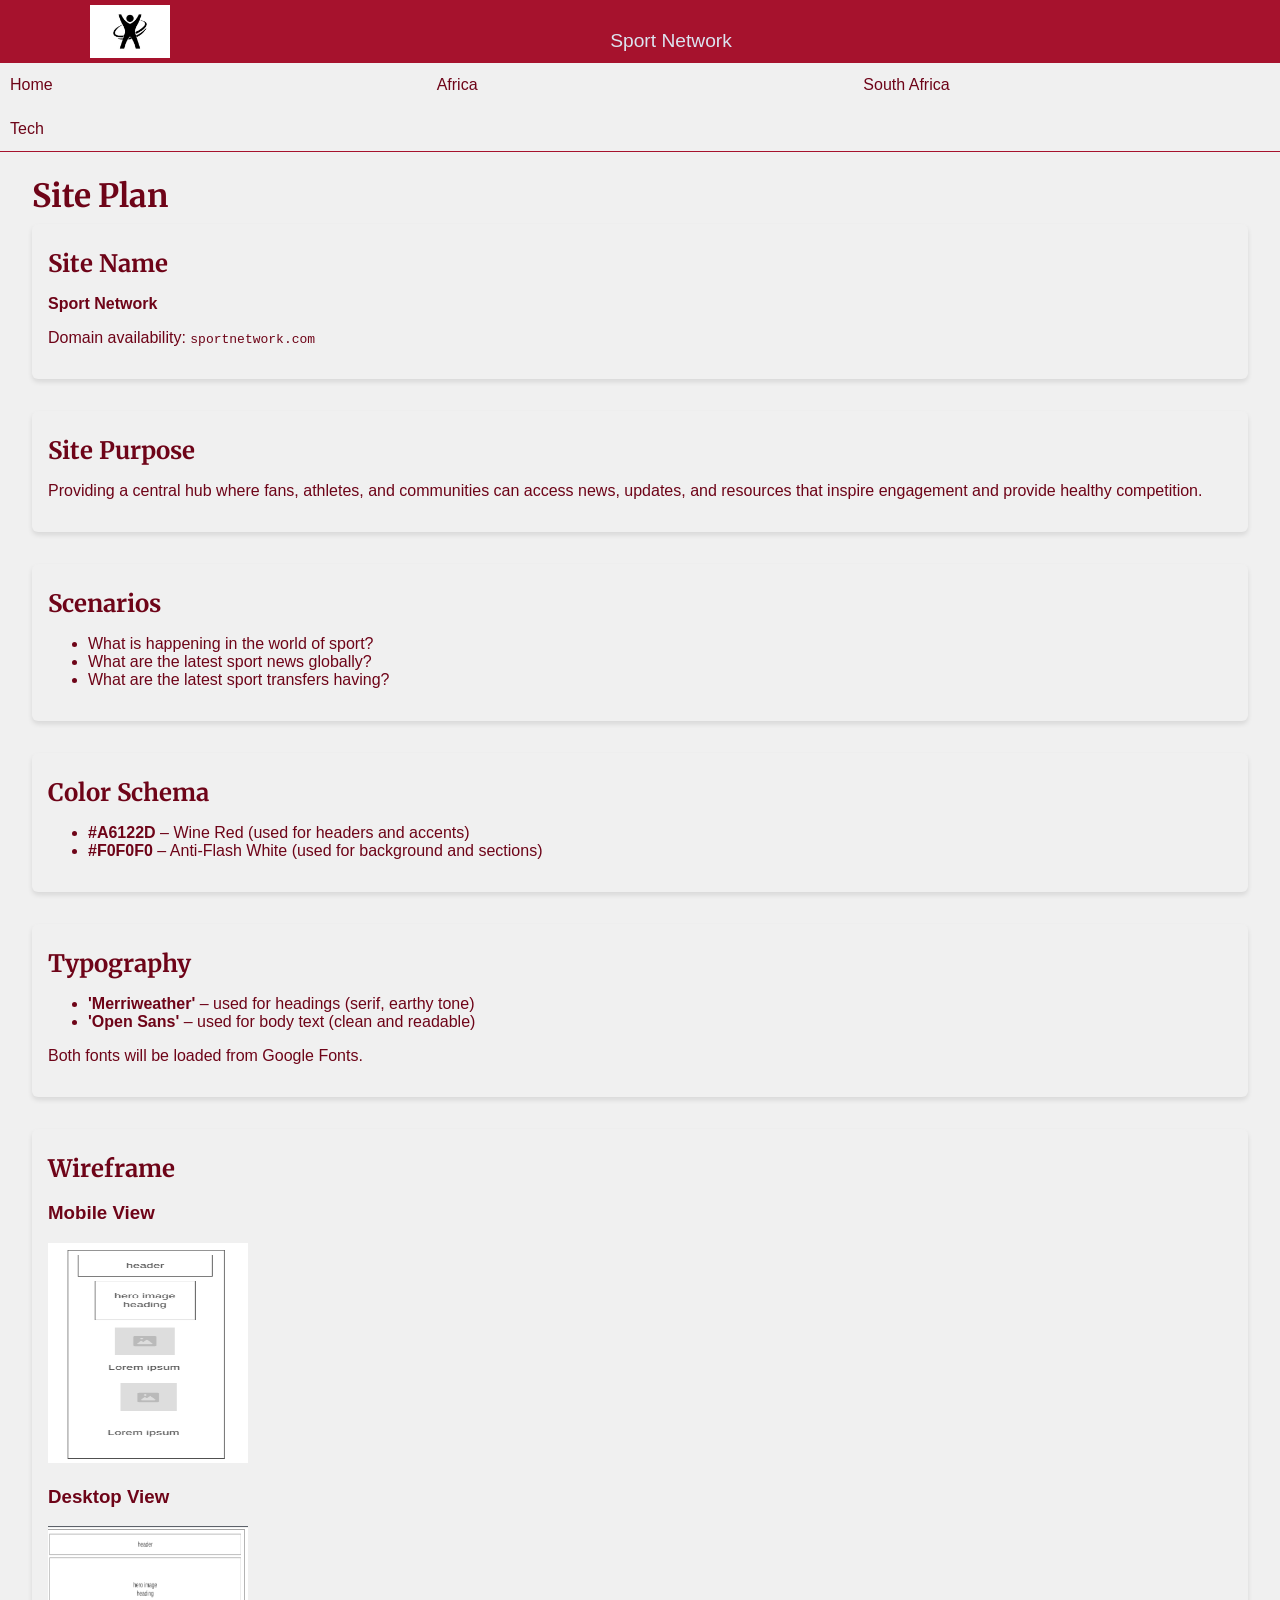
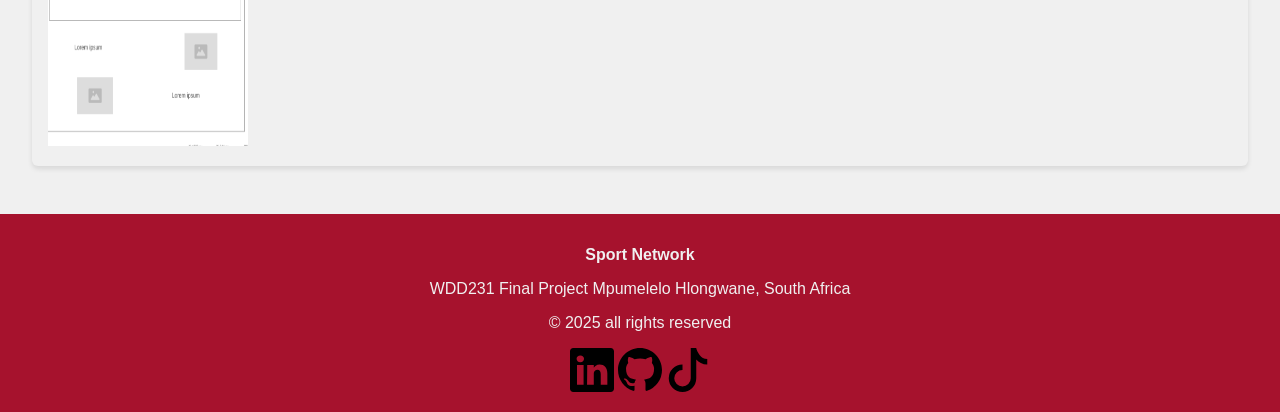
<file: final-project/siteplan.html>
<!DOCTYPE html>
<html lang="en">
<head>
    <meta charset="UTF-8">
    <meta name="viewport" content="width=device-width, initial-scale=1.0">
    <title>Sport Network - Site-plan </title>
    <meta name="description" content="WDD231 - Sport Network">
    <meta name="author" content="Mpumelelo Hlongwane">
    <link rel="icon" href="images/favicon1.ico">

    <!--google fonts-->
    <link rel="preconnect" href="https://fonts.googleapis.com">
    <link rel="preconnect" href="https://fonts.gstatic.com" crossorigin>
    <link href="https://fonts.googleapis.com/css2?family=Merriweather:ital,opsz,wght@0,18..144,300..900;1,18..144,300..900&family=Playfair+Display:ital,wght@0,400..900;1,400..900&display=swap" rel="stylesheet">
    
    <!--social meta tags-->
    <meta property="og:title" content="Sport Network"/>
    <meta property="og:description" content="Our sports website is a dynamic hub for fans and athletes, delivering the latest news, live scores, in-depth analyses, and interactive features that celebrate the spirit of competition while fostering community engagement"/>
    <meta property="og:url" content="https://Phume-H.github.io/wdd231/project-plan/index.html"/>
    <meta property="og:image" content="https://Phume-H.github.io/wdd231/project-plan/index.html/images/img.png" />
    <meta property="og:type" content="website" />
    <link rel="stylesheet" href="styles/siteplan.css">
    <link rel="stylesheet" href="styles/large.css">

</head>
<body>
    <header>
        <img src="images/sportslogo3.jpg" alt="Sport network-logo" class="logo" width="80" height="80">
        <span>Sport Network</span>
        <button id="ham-btn" class="hamburger" title="hamburger-menu"></button>
    </header>

    <nav id="nav-bar" class="navigation">
        <ul class="list">
                <li><a href="index.html">Home</a></li>
                <li class="current"><a href="#">Africa</a></li>
                <li><a href="directory.html">South Africa</a></li>
                <li><a href="join.html">Tech</a></li>
            </ul>
    </nav>
    <main>
        <h1>Site Plan</h1>
        <section>
      <h2>Site Name</h2>
      <p><strong>Sport Network</strong></p>
      <p>Domain availability: <code>sportnetwork.com</code></p>
    </section>

    <section>
      <h2>Site Purpose</h2>
      <p>Providing a central hub where fans, athletes, and communities can access news, updates, and resources that inspire engagement and provide healthy competition.</p>
    </section>

    <section>
      <h2>Scenarios</h2>
      <ul>
        <li>What is happening in the world of sport?</li>
        <li>What are the latest sport news globally?</li>
        <li>What are the latest sport transfers having?</li>
      </ul>
    </section>

    <section>
      <h2>Color Schema</h2>
      <ul>
        <li><strong>#A6122D</strong> – Wine Red (used for headers and accents)</li>
        <li><strong>#F0F0F0</strong> – Anti-Flash White (used for background and sections)</li>
      </ul>
    </section>

    <section>
      <h2>Typography</h2>
      <ul>
        <li><strong>'Merriweather'</strong> – used for headings (serif, earthy tone)</li>
        <li><strong>'Open Sans'</strong> – used for body text (clean and readable)</li>
      </ul>
      <p>Both fonts will be loaded from Google Fonts.</p>
    </section>

    <section>
      <h2>Wireframe</h2>
      <h3>Mobile View</h3>
      <img src="images/wireframe2.png" alt="Mobile wireframe layout">

      <h3>Desktop View</h3>
      <img src="images/wireframe.png" alt="Desktop wireframe layout">
    </section>
        
    </main>
    <footer>
        <div class="footer">
        <p>
            <span><strong>Sport Network</strong></span>
            
        </p>

        
        <p>
            <span>WDD231 Final Project</span>
            Mpumelelo Hlongwane, South Africa
        </p>

        <p>&copy; 2025 all rights reserved</p>

         <div class="social">
            <a href="https://www.linkedin.com"><svg xmlns="http://www.w3.org/2000/svg" width="44" height="44" fill="black" class="bi bi-linkedin" viewBox="0 0 16 16" aria-label="linkedin-link">
            <path d="M0 1.146C0 .513.526 0 1.175 0h13.65C15.474 0 16 .513 16 1.146v13.708c0 .633-.526 1.146-1.175 1.146H1.175C.526 16 0 15.487 0 14.854zm4.943 12.248V6.169H2.542v7.225zm-1.2-8.212c.837 0 1.358-.554 1.358-1.248-.015-.709-.52-1.248-1.342-1.248S2.4 3.226 2.4 3.934c0 .694.521 1.248 1.327 1.248zm4.908 8.212V9.359c0-.216.016-.432.08-.586.173-.431.568-.878 1.232-.878.869 0 1.216.662 1.216 1.634v3.865h2.401V9.25c0-2.22-1.184-3.252-2.764-3.252-1.274 0-1.845.7-2.165 1.193v.025h-.016l.016-.025V6.169h-2.4c.03.678 0 7.225 0 7.225z"/>
            </svg></a>
            <a href="Phume-H.github.io/wdd231"><svg xmlns="http://www.w3.org/2000/svg" width="44" height="44" fill="black" class="bi bi-github" viewBox="0 0 16 16" aria-label="github-link">
            <path d="M8 0C3.58 0 0 3.58 0 8c0 3.54 2.29 6.53 5.47 7.59.4.07.55-.17.55-.38 0-.19-.01-.82-.01-1.49-2.01.37-2.53-.49-2.69-.94-.09-.23-.48-.94-.82-1.13-.28-.15-.68-.52-.01-.53.63-.01 1.08.58 1.23.82.72 1.21 1.87.87 2.33.66.07-.52.28-.87.51-1.07-1.78-.2-3.64-.89-3.64-3.95 0-.87.31-1.59.82-2.15-.08-.2-.36-1.02.08-2.12 0 0 .67-.21 2.2.82.64-.18 1.32-.27 2-.27s1.36.09 2 .27c1.53-1.04 2.2-.82 2.2-.82.44 1.1.16 1.92.08 2.12.51.56.82 1.27.82 2.15 0 3.07-1.87 3.75-3.65 3.95.29.25.54.73.54 1.48 0 1.07-.01 1.93-.01 2.2 0 .21.15.46.55.38A8.01 8.01 0 0 0 16 8c0-4.42-3.58-8-8-8"/>
            </svg></a>
            <a href="https://www.tiktok.com"><svg xmlns="http://www.w3.org/2000/svg" width="44" height="44" fill="black" class="bi bi-tiktok" viewBox="0 0 16 16" aria-label="tiktok-link">
            <path d="M9 0h1.98c.144.715.54 1.617 1.235 2.512C12.895 3.389 13.797 4 15 4v2c-1.753 0-3.07-.814-4-1.829V11a5 5 0 1 1-5-5v2a3 3 0 1 0 3 3z"/>
            </svg></a>
        </div>

        </div>
    </footer>
</body>
</html>
</file>
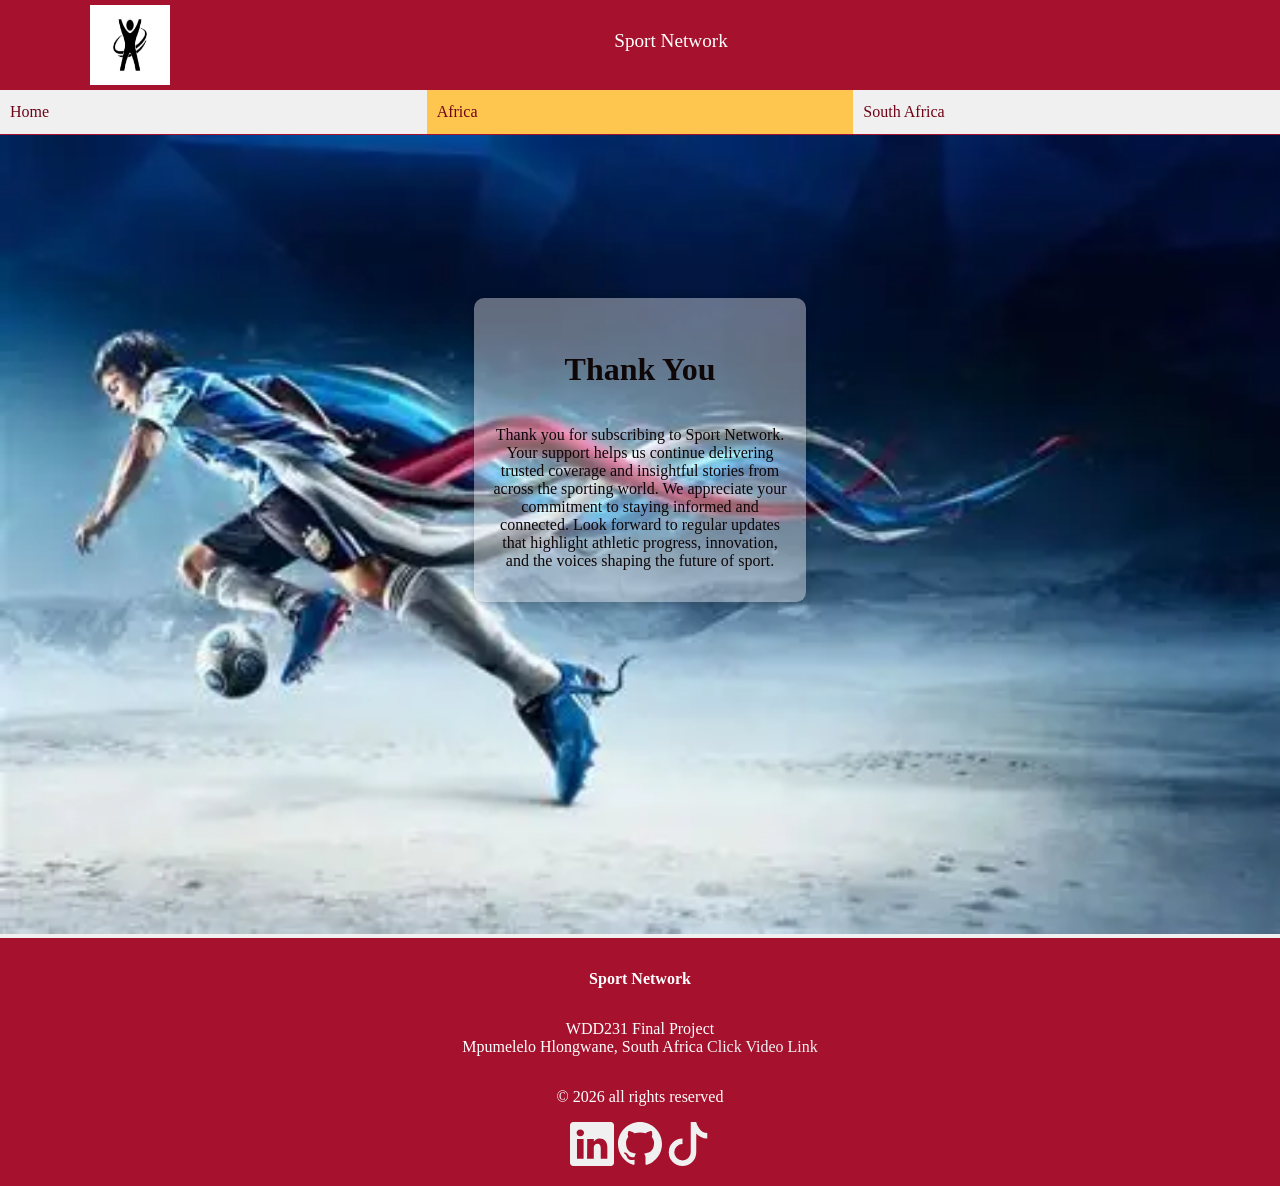
<file: final-project/thanks.html>
<!DOCTYPE html>
<html lang="en">
<head>
<meta charset="UTF-8">
<meta name="viewport" content="width=device-width, initial-scale=1.0">
<title>Sport Network Subscription</title>
<meta name="description" content="WDD231 - Africa News Network">
<meta name="author" content="Mpumelelo Hlongwane">
<link rel="icon" href="images/favicon1.ico">

<!--google fonts-->
<link rel="preconnect" href="https://fonts.googleapis.com">
<link rel="preconnect" href="https://fonts.gstatic.com" crossorigin>
<link href="https://fonts.googleapis.com/css2?family=Merriweather:ital,opsz,wght@0,18..144,300..900;1,18..144,300..900&family=Playfair+Display:ital,wght@0,400..900;1,400..900&display=swap" rel="stylesheet">

<!--social meta tags-->
<meta property="og:title" content="Africa News Network">
<meta property="og:description" content="Sports Network is your one-stop destination for all sports news and updates. Stay connected to the latest scores, highlights, and breaking stories. Be the first to know about developing matches, tournaments, and player achievements. Stay tuned to the hottest trends in sports and technology shaping the game.">
<meta property="og:url" content="https://Phume-H.github.io/wdd231/project-plan/index.html">
<meta property="og:image" content="https://Phume-H.github.io/wdd231/project-plan/index.html/images/img.png">
<meta property="og:type" content="website">

<!--styles and scripts-->
<link rel="stylesheet" href="styles/small.css">
<link rel="stylesheet" href="styles/large.css">
<script src="scripts/thanks.js"></script>

</head>
<body>
    <header>
        <img src="images/sportslogo3.jpg" alt="African news network-logo" class="logo" width="80" height="80">
        <span>Sport Network</span>
        <button id="ham-btn" class="hamburger" title="hamburger-menu"></button>
    </header>

    <nav id="nav-bar" class="navigation">
        <ul class="list">
                <li><a href="index.html">Home</a></li>
                <li class="current"><a href="africa.html">Africa</a></li>
                <li><a href="sa.html">South Africa</a></li>
            </ul>
    </nav>
  
  <main>
    <div class="hero">
            <picture>
                <source srcset="images/hero3.webp" media="(min-width: 1000px)">
                <source srcset="images/hero3.webp" media="(min-width: 600px)">
                <img src="images/hero3.webp" alt="hero-image" class="responsive-image" loading="lazy">
            </picture>

            <div class="info-panels">
              <div class="info-box">
              <h1>Thank You</h1>
              <p>Thank you for subscribing to Sport Network. Your support helps us continue delivering trusted coverage and insightful stories from across the sporting world. We appreciate your commitment to staying informed and connected. Look forward to regular updates that highlight athletic progress, innovation, and the voices shaping the future of sport.</p>
              
              </div>
            </div>
     </div>
     <div id="results"></div>
  </main>

  <footer>
    <div class="footer">
        <p>
            <span><strong>Sport Network</strong></span>
            
        </p>

        
        <p>
            <span>WDD231 Final Project</span>
            Mpumelelo Hlongwane, South Africa
            <a href="">Click Video Link</a>
        </p>

        <p>&copy 2026 all rights reserved</p>

         <div class="social">
            <a href="https://www.linkedin.com"><svg xmlns="http://www.w3.org/2000/svg" width="44" height="44" fill="#f0f0f0" class="bi bi-linkedin" viewBox="0 0 16 16" aria-label="linkedin-link">
            <path d="M0 1.146C0 .513.526 0 1.175 0h13.65C15.474 0 16 .513 16 1.146v13.708c0 .633-.526 1.146-1.175 1.146H1.175C.526 16 0 15.487 0 14.854zm4.943 12.248V6.169H2.542v7.225zm-1.2-8.212c.837 0 1.358-.554 1.358-1.248-.015-.709-.52-1.248-1.342-1.248S2.4 3.226 2.4 3.934c0 .694.521 1.248 1.327 1.248zm4.908 8.212V9.359c0-.216.016-.432.08-.586.173-.431.568-.878 1.232-.878.869 0 1.216.662 1.216 1.634v3.865h2.401V9.25c0-2.22-1.184-3.252-2.764-3.252-1.274 0-1.845.7-2.165 1.193v.025h-.016l.016-.025V6.169h-2.4c.03.678 0 7.225 0 7.225z"/>
            </svg></a>
            <a href="Phume-H.github.io/wdd231"><svg xmlns="http://www.w3.org/2000/svg" width="44" height="44" fill="#f0f0f0" class="bi bi-github" viewBox="0 0 16 16" aria-label="github-link">
            <path d="M8 0C3.58 0 0 3.58 0 8c0 3.54 2.29 6.53 5.47 7.59.4.07.55-.17.55-.38 0-.19-.01-.82-.01-1.49-2.01.37-2.53-.49-2.69-.94-.09-.23-.48-.94-.82-1.13-.28-.15-.68-.52-.01-.53.63-.01 1.08.58 1.23.82.72 1.21 1.87.87 2.33.66.07-.52.28-.87.51-1.07-1.78-.2-3.64-.89-3.64-3.95 0-.87.31-1.59.82-2.15-.08-.2-.36-1.02.08-2.12 0 0 .67-.21 2.2.82.64-.18 1.32-.27 2-.27s1.36.09 2 .27c1.53-1.04 2.2-.82 2.2-.82.44 1.1.16 1.92.08 2.12.51.56.82 1.27.82 2.15 0 3.07-1.87 3.75-3.65 3.95.29.25.54.73.54 1.48 0 1.07-.01 1.93-.01 2.2 0 .21.15.46.55.38A8.01 8.01 0 0 0 16 8c0-4.42-3.58-8-8-8"/>
            </svg></a>
            <a href="https://www.tiktok.com"><svg xmlns="http://www.w3.org/2000/svg" width="44" height="44" fill="#f0f0f0" class="bi bi-tiktok" viewBox="0 0 16 16" aria-label="tiktok-link">
            <path d="M9 0h1.98c.144.715.54 1.617 1.235 2.512C12.895 3.389 13.797 4 15 4v2c-1.753 0-3.07-.814-4-1.829V11a5 5 0 1 1-5-5v2a3 3 0 1 0 3 3z"/>
            </svg></a>
        </div>
        </div>
  </footer>
</body>
</html>
</file>
<file: styles/homepage-small.css>
/******************** Header ********************/

header {
    display: grid;
    grid-template-columns: 44px auto 44px;
    padding: 5px 0 5px 10px;
    text-align: center;
    color: black;
    background-color: #44b17a;
    border-bottom: solid 1px #44b17a;
    column-gap: 8px;
}

.house-heart {
    display: block;
    width: 100%;
    height: auto;
    padding-top: 3px;
}

header span {
    font-size: 1.2rem;
    padding-top: 8px;
}

.hamburger {
    background-color:#44b17a;
    border: none;
    color:black;
    cursor: pointer;
    font-family: Verdana, Geneva, Tahoma, sans-serif;
}

.hamburger::before {
    content: "\2630";
    font-size: 2rem;
}

.hamburger.show::before {
    content: "\00D7"
}

/******************** navigation ********************/

.navigation {
    display: none;
}

.navigation.show {
    display: block
}

.navigation ul {
    list-style-type: none;
    margin: 0;
    padding: 0;

}

.navigation a {
    display: block;
    padding: .8rem 10px;
    color:black;
    text-decoration: none;
    border-bottom: solid 1px #44b17a;
}

.navigation li.current {
    background-color: #44b17a;
}

.navigation a:hover {
    background-color: #44b17a;
}

/******************** Body ********************/

body {
    background-color: whitesmoke;
    color:#003631;
    margin: 0;
}

h1 {
    text-align: center;
}

.about {
    display: grid;
    grid-template-columns: 1fr;
}

/******************** Card 1 ********************/

.card1 {
    display: block;
}

/******************** Card 2 ********************/

.card2 {
    display: block;
}

.card2 img {
    display: block;
    margin: auto;
    width: 50%;
    margin-top: 2rem;
}

.card1 h2 {
    background-color: #44b17a;
    color: black;
    text-align: center;
    border-radius: 10px;
    margin: 10px;
}

.card2 h2 {
    background-color: #44b17a;
    color: black;
    text-align: center;
    border-radius: 10px;
    margin: 10px;
}

h2 {
    background-color: #44b17a;
    color: black;
    text-align: center;
    border-radius: 10px;
}

/******************** Courses ********************/

#course-list {
    display: grid;
    grid-template-columns: 1fr;
    gap: 1rem;
    margin-top: 1rem;
    padding-bottom: 2rem;
}

#course-count {
    text-align: center;
}

.course {
    padding: 1rem;
    border-radius: 10px;
    text-align: center;
    font-weight: bold;
}

.buttons {
    display: grid;
    grid-template-columns: 1fr 1fr 1fr;
    justify-content: space-around;
    gap: 1rem;
    margin: 10px;
    cursor: pointer;
}

.completed {
    background-color: #44b17a;
    border: 2px solid #44b17a;
    color: black;
    margin: 10px;
}

.not-completed {
    background-color: #44b17a;
    border: 2px solid #44b17a;
    color: black;
    margin: 10px;
}


/******************** Socials ********************/

.social {
    display: flex;
    justify-content: center;
    column-gap: 10px;
    padding-bottom: 1rem;
}


/******************** Footer ********************/

footer {
    padding: 1rem;
    text-align: center;
    color: black;
    background-color: #44b17a;
}
</file>
<file: styles/homepage-large.css>
@media (min-width: 768px) {
    header, main, footer {
        
        margin: 0 auto;
    }

    .header {
        grid-template-columns: 24px 0 auto;
    }

    .hamburger {
        display: none;

    }

    .about {
        display: grid;
        grid-template-columns: 1fr 1fr;
    }

    .navigation {
        display: block;
        border-bottom: solid 1px #44b17a;
    }

    .navigation ul {
        display: grid;
        grid-template-columns: 1fr 1fr 1fr;
        justify-content: space-around;
    }

    .navigation a {
        border: none;
    }

    .card2 img {
    margin-left: 150px;
    margin-top: 3rem;
    
    }

    .about h2 {
        width: 90%;
        align-items: center;
    }

    h2 {
        width: 100%;
        text-align: center;
        background-color: #44b17a;
        color: black;
    }

    .card1 p {
    display: flex;
    justify-content: center;
    align-items: center;
    width: 78%;
    margin: 20px;
    margin-left: 30px;
    }
    
    #course-list {
    display: grid;
    grid-template-columns: 1fr 1fr;
    
}
    .social {
        column-gap: 30px;
    }

}

@media (max-width: 767px) {
  .about {
    position: static;
    transform: none;
    flex-direction: column;
    align-items: center;
    padding: 1rem;
  }
}
</file>
<file: chamber/styles/small.css>
/******************** navigation ********************/

header {
  display: grid;
  grid-template-columns:  44px auto 44px;
  padding: 5px 0 5px 10px;
  text-align: center;
  background-color: #a0f3ca;
  color: black;
  border-bottom: solid 1px #f5dada;
  column-gap: 8px;
}

header span {
  font-size: 1.2rem;
  padding-top: 25px;
}

.hamburger {
  background-color: #a0f3ca;
  border: none;
  color: black;
  cursor: pointer;
  font-family: Verdana, Geneva, Tahoma, sans-serif;
}

.hamburger::before {
  content: "\2630";
  font-size: 2rem;
}

.hamburger.show::before {
  content: "\00D7"
}

/******************** navigation ********************/

.navigation {
  display: none;
}

.navigation.show {
  display: block
}

.navigation ul {
  list-style-type: none;
  margin: 0;
  padding: 0;

}

.navigation a {
  display: block;
  padding: .8rem 10px;
  background-color: #a0f3ca;
  color: black;
  text-decoration: none;
  border-bottom: solid 1px #003631;
}

.navigation li.current a{
  background-color: #6bebab;
}

.navigation a:hover {
  background-color: #6bebab;
}


/******************** body ********************/

body {
  background-color: whitesmoke;
  color: black;
  margin: 0;
}

h1 {
  text-align: center;
  padding-top: 1rem;
  padding-bottom: 1rem;
}

#membersContainer {
  display: grid;
  gap: 1rem;
  margin: 20px;
}

.grid-view {
  display: grid;
  grid-template-columns: repeat(auto-fit, minmax(250px, 1fr));
}

.list-view .member-card {
  display: grid;
  grid-template-columns: 1fr;
  padding: 1rem;
  margin: 0;
  gap: 1rem;
  text-align: left;
}

.list-view .member-card img {
  display: none;
}

.list-view .member-card h2 {
  font-size: 1rem;
  margin: 0;
}

.list-view .member-card:nth-child(even) {
  background-color: #003631;
  color: #ffeda8;
}

.member-card {
  border-radius: 8px;
  padding: 1rem;
  background: white;
  border: solid 1.5px #003631;
  text-align: center;
}

.member-card img {
  max-width: 100px;
  height: auto;
  margin-bottom: 0.5rem;
}

.view-toggle {
  display: flex;
  justify-content: center;
  gap: 1rem;
  margin: 20px 0;
}

.view-toggle button{
  cursor: pointer;
  background-color: #003631;
  color:#ffeda8;
  font-size: 20px;
  border-radius: 8px;
}

/******************** socials ********************/
.social {
  display: flex;
  justify-content: center;
  column-gap: 20px;
  padding-bottom: 1rem;
  
}

/******************** Home page hero panel ********************/
.map {
  width: 250px;
  height: 200px;
  border-radius: 10px;
}

.info-panels {
  display: flex;
  position: static;
  transform: none;
  flex-direction: column;
  align-items: center;
  padding: 1rem;
  gap: 2rem;
}

.responsive-image {
  width: 100%;
}

.info-box {
  background-color: rgba(234, 243, 247, 0.911);
  padding: 1rem;
  border-radius: 10px;
  width: 300px;
  box-shadow: 0 0 10px rgba(0,0,0,0.2);
}

.link {
  display: block;
  text-align: center;
}

/******************** spotlights ********************/
.card {
  border-radius: 8px;
  padding: 1rem;
  background: white;
  border: solid 1.5px #003631;
  text-align: center;
}

.card img {
  max-width: 100px;
  height: auto;
  margin-bottom: 0.5rem;
}

.spotlight-view {
  display: flex;
  flex-direction: column;
}

#spotlights {
  display: grid;
  grid-template-columns: repeat(auto-fit, minmax(250px, 1fr));
  gap: 2rem;
  margin: 10px;
  padding: 1rem;
}

/******************** form ********************/

form {
  margin: 1rem 2%;
  width: 50%;
}

label {
  display: block;
  font-size: .8rem;
  color:#003631;
  padding-top: .2rem;
}

h3 {
  font-size: .9rem;
  margin: 1.5rem 0 .2rem 0;
}

input[type=text],
input[type=tel],
input[type=email]
    {
  display: block;
  margin: .1rem 0 1rem 0;
  padding: .3rem;
  border: 1px solid #ecbd35;
  border-radius: 4px;
  border-left-width: 5px;
  font-size: 1rem;
  color: #3d405b;
  width: 250px;
}

textarea {
  display: block;
  margin-top: .1rem;
  padding: 1rem;
  width: 250px;
  border: 1px solid #ecbd35;
  border-radius: 4px;
}

input:required {border-left-color: #d70000;}
input:focus {border-left-color: #ecbd35; outline: none;}
input:required:valid {border-left-color: green;}

input[type=submit] {
  border: none;
  text-align: center;
  background-color: #6bebab;
  color:black;
  border-radius: 1rem;
  padding: .75rem 1.5rem;
  margin: 2rem 0;
  font-size: 1.2rem;
}

#results {
  display:block;
  text-align: center;
  background-color: #fadd88;
  margin: auto;
  border-radius: 16px;
  width: 50%;
}


/******************** membership-level ********************/

.membership-cards {
  display: grid;
  grid-template-columns: 1fr;
  gap: 1rem;
  margin-top: 2rem;
}

.card {
  grid-template-columns: 1fr;
  padding: 1rem;
  border: 1px solid #ccc;
  border-radius: 8px;
  animation: fadeInCard 1s ease forwards;
}

@keyframes fadeInCard {
  from {
    opacity: 0;
    transform: translateY(20px);
  }
  to {
    opacity: 1;
    transform: translateY(0);
  }
}

.info-link {
  display: inline-block;
  margin-top: 0.5rem;
  color: #0077cc;
  text-decoration: underline;
  cursor: pointer;
}

.modal {
  display: none;
  position: fixed;
  z-index: 999;
  left: 0; top: 0;
  width: 100%; height: 100%;
  background-color: rgba(0,0,0,0.6);
}

.modal-content {
  background: #fff;
  margin: 10% auto;
  padding: 2rem;
  width: 90%;
  max-width: 500px;
  border-radius: 8px;
}

.close {
  float: right;
  font-size: 1.5rem;
  cursor: pointer;
}
  
/******************** discover ********************/

#allplaces div {
  margin: 1rem 8px;
  border: 1px solid #003631;
  background-color: black;
  border-radius: 10px;
  overflow: hidden;

  display: grid;
  grid-template-areas: 
  "name"
  "photo"
  "description"
  "address";
}

#allplaces div h2 {
  margin: 1rem 10px;
  grid-area: name;
}

#allplaces div img {
  width: 100%;
  grid-area: photo;
}

#allplaces div p {
  margin: 1rem 10px;
  grid-area: description;
}

#allplaces div address {
  margin: 1rem 10px;
  grid-area: address;
}

p {
  text-align: center;
}
/******************** footer ********************/

footer {
  background-color: #6bebab;
  color: black;
  padding: 1rem;
  text-align: center;
}

.footer {
  display: grid;
  grid-template-columns: 1fr;
}

.footer span {
  display: block;
}

.footer span {
  display: inline-block;
  width: 100%;
}
</file>
<file: chamber/styles/large.css>
@media (min-width: 768px) {
    header, main, footer {
        
        margin: 0 auto;
    }

    header {
        grid-template-columns: 44px  auto;
    }

    header img {
        margin-left: 80px;
    }

    .hamburger {
        display: none;

    }

    .navigation {
        display: block;
        border-bottom: solid 1px #003631;
    }

    .navigation ul {
        display: grid;
        grid-template-columns: 1fr 1fr 1fr 1fr;
        justify-content: space-around;
    }

    .navigation a {
        border: none;
    }

    .grid-view {
        display: grid;
        grid-template-columns: 1fr 1fr 1fr;
    }
    
    .list-view .member-card {
        display: grid;
        grid-template-columns: 2fr 1fr 1fr;
    }

    .info-panels {
        position: absolute;
        display: flex;
        flex-direction: row;
        top: 50%;
        left: 50%;
        transform: translate(-50%, -50%);
        gap: 2rem;
    }

    .membership-cards {
        grid-template-columns: 1fr;
        position: absolute;
        right: 10%;
        top: 36%;
        width: 30%;
    }

    .spotlight-view {
        display: flex;
        flex-direction: row;
    }

    #spotlights {
        display: grid;
        grid-template-columns: 1fr 1fr 1fr;
    }


    #allplaces {
        display: grid; 
        grid-template-columns: 1fr 1fr ;
       
    }

    .footer {
        grid-template-columns: 1fr 1fr;
    }

}
</file>
<file: final-project/styles/small.css>
/******************** header ********************/

header {
  display: grid;
  grid-template-columns:  44px auto 44px;
  padding: 5px 0 5px 10px;
  text-align: center;
  background-color: #a6122d;
  color: white;
  
  column-gap: 8px;
}

header span {
  font-size: 1.2rem;
  padding-top: 25px;
}

.hamburger {
  background-color: #a6122d;
  border: none;
  color: #f0f0f0;
  cursor: pointer;
  font-family: Verdana, Geneva, Tahoma, sans-serif;
}

.hamburger::before {
  content: "\2630";
  font-size: 2rem;
}

.hamburger.show::before {
  content: "\00D7"
}

/******************** navigation ********************/

.navigation {
  display: none;
}

.navigation.show {
  display: block
}

.navigation ul {
  list-style-type: none;
  margin: 0;
  padding: 0;

}

.navigation a {
  display: block;
  padding: .8rem 10px;
  background-color: #f0f0f0;
  color: #6e0418;
  text-decoration: none;
  border-bottom: solid 1px #c51636;
}

.navigation li.current a{
  background-color: #ffc64f;
}

.navigation a:hover {
  background-color: #ffc64f;
}

/******************** body ********************/

body {
  background-color: #f0f0f0;
  color: #0e0607;
  margin: 0;
}

body.dark-mode {
  background-color: #121212;
  color: #f1f1f1;
}

body.dark-mode a {
  color: #0c0d0e;
}

.theme-toggle-container {
  display: flex;
  justify-content: center;
  align-items: center;
  margin: 20px 0;
}

#themeToggle {
  padding: 10px 20px;
  font-size: 16px;
  background-color: #333;
  color: white;
  border: none;
  border-radius: 5px;
  cursor: pointer;
  transition: background-color 0.3s;
}

#themeToggle:hover {
  background-color: #555;
}


h1 {
  text-align: center;
  padding-top: 1rem;
  padding-bottom: 1rem;
}

.info-panels {
  display: flex;
  position: static;
  transform: none;
  flex-direction: column;
  align-items: center;
  padding: 1rem;
  gap: 2rem;
  text-align: center;
}

.responsive-image {
  width: 100%;
}

.info-box { 
  background-color: rgba(245, 246, 247, 0.4);
  padding: 1rem;
  border-radius: 10px;
  width: 300px;
  box-shadow: 0 0 10px rgba(0,0,0,0.2);
}

.news-container {
    display: grid;
    grid-template-columns: repeat(auto-fit, minmax(300px, 1fr));
    gap: 1.5rem;
}

.news-item {
    background-color: rgba(255, 255, 255, 0.8);
    border-radius: 10px;
    box-shadow: 0 0 10px rgba(0,0,0,0.1);
    padding: 1rem;
    display: flex;
    flex-direction: column;
    padding-bottom: 5px;
    margin-bottom: 10px;;
}

.news-item img {
    width: 100%;
    height: 180px;
    object-fit: cover;
    border-radius: 8px;
}

.news-item h2 {
    font-size: 1.1rem;
    margin: 10px 0 5px;
}

.news-item p {
    flex-grow: 1;
}

.news-item a {
    text-decoration: none;
    color: #6e0418;
    font-weight: bold;
}

.news-item a:hover {
    text-decoration: underline;
}

 h2 {
  text-align: center;
 }

.cards {
  display: grid;
  grid-template-columns: repeat(auto-fit, minmax(300px, 1fr));
  gap: 1.5rem;
  background-color: rgba(255, 255, 255, 0.8);
  border-radius: 10px;
  box-shadow: 0 0 10px rgba(0,0,0,0.1);
  margin-bottom: 2rem;
}   

.cards h2 {
  text-align: center;
}

.cards p {
  margin: 10px;
}

.view-buttons {
  display: flex;
  justify-content: center;  
  align-items: center;      
  gap: 12px;                
  margin: 20px auto;      
  text-align: center;
}

button {
  margin-right: 10px;
  padding: 8px 12px;
  cursor: pointer;
}

.news-grid {
  display: grid;
  grid-template-columns: repeat(auto-fit, minmax(250px, 1fr));
  gap: 16px;
}

.news-list {
  display: flex;
  flex-direction: column;
  gap: 16px;
}

.news-content {
  margin-top: 10px;
}

.news-content h3 {
  margin: 0 0 8px;
}


/******************** Modal ********************/

.modal {
  display: none; 
  position: fixed;
  z-index: 1;
  left: 0;
  top: 0;
  width: 100%;
  height: 100%;
  background-color: rgba(0,0,0,0.6);
}

.modal-content {
  background-color: #fff;
  margin: 10% auto;
  padding: 20px;
  border-radius: 10px;
  width: 300px;
  text-align: left;
}

.modal-content input {
  width: 100%;
  margin: 8px 0;
  padding: 8px;
  box-sizing: border-box;
}

.close {
  float: right;
  font-size: 20px;
  cursor: pointer;
}

button {
  background-color: #a6122d;
  color: white;
  border: none;
  padding: 8px 12px;
  border-radius: 5px;
  cursor: pointer;
}

button:hover {
  background-color: #d41f40;
}

#results {
  display:block;
  text-align: center;
  background-color: rgba(255, 255, 255, 0.8);
  border-radius: 10px;
  box-shadow: 0 0 10px rgba(0,0,0,0.1);
  margin: auto;
  width: 50%;
}

.map {
  display: block;
  width: 50%;
  padding-top: 15px;
  padding-bottom: 15px;
  margin: auto;
}


/******************** SA ********************/
.block {
    display: grid;
    grid-template-columns: 1fr;
    gap: 1rem;
}

.block img {
    display: block;
    width: 100%;
}

.sa-article {
    background-color: rgba(255, 255, 255, 0.8);
    border-radius: 10px;
    box-shadow: 0 0 10px rgba(0,0,0,0.1);
    padding: 1rem;
   
}

#spotlight-section {
  margin: 20px auto;
  padding: 10px;
}

#spotlight-container {
  display: grid;
  grid-template-columns: repeat(auto-fit, minmax(250px, 1fr));
  gap: 20px;
}

.spotlight-item {
  background-color: #f8f8f8;
  border-radius: 10px;
  overflow: hidden;
  border: 1px solid #ddd;
  box-shadow: 0 2px 5px rgba(0,0,0,0.1);
  transition: transform 0.3s;
}

.spotlight-item:hover {
  transform: scale(1.02);
}

.spotlight-item img {
  width: 100%;
  height: 180px;
  object-fit: cover;
}

.spotlight-content {
  padding: 10px;
}

.spotlight-content h3 {
  font-size: 18px;
  margin-bottom: 8px;
}

.spotlight-content p {
  font-size: 14px;
  color: #555;
  margin-bottom: 10px;
}

.spotlight-content a {
  text-decoration: none;
  color: #6e0418;
}

#scrollTop {
  position: fixed;
  bottom: 20px;
  right: 20px;
  padding: 10px 14px;
  font-size: 18px;
  border: none;
  border-radius: 50%;
  background-color: #333;
  color: white;
  cursor: pointer;
  display: none;
  transition: background-color 0.3s;
}

#scrollTop:hover {
  background-color: #555;
}


/******************** footer ********************/

footer {
  background-color: #a6122d;
  color: white;
  padding: 1rem;
  text-align: center;
  margin-top: 5px;
}

.footer {
  display: grid;
  grid-template-columns: 1fr;
}

.footer span {
  display: block;
}

.footer span {
  display: inline-block;
  width: 100%;
}

.footer a {
  text-decoration: none;
  color:#f0f0f0
}
</file>
<file: final-project/styles/large.css>
@media (min-width: 768px) {
    header, main, footer {
        
        margin: 0 auto;
    }

    header {
        grid-template-columns: 44px  auto;
    }

    header img {
        margin-left: 80px;
    }

    .hamburger {
        display: none;

    }

    .navigation {
        display: block;
        border-bottom: solid 1px #a6122d;
    }

    .navigation ul {
        display: grid;
        grid-template-columns: 1fr 1fr 1fr;
        justify-content: space-around;
    }

    .navigation a {
        border: none;
    }

    .info-panels {
        position: absolute;
        display: flex;
        flex-direction: row;
        top: 50%;
        left: 50%;
        transform: translate(-50%, -50%);
        gap: 2rem;
    }

    .block {
        display: grid;
        grid-template-columns: 1fr 1fr;
    }

    .cards {
        display: grid;
        grid-template-columns: 1fr 1fr 1fr;
    }
}
</file>
<file: final-project/styles/siteplan.css>
body {
  font-family: 'Open Sans', sans-serif;
  background-color: #f0f0f0;
  color: #6e0418;
  margin: 0;
  padding: 0;
}

header {
  display: grid;
  grid-template-columns:  44px auto 44px;
  padding: 5px 0 5px 10px;
  text-align: center;
  background-color: #a6122d;
  color: #dce4f0;
  column-gap: 8px;
}

header span {
  font-size: 1.2rem;
  padding-top: 25px;
}

.logo {
  width: 80px;
  height: auto;
}
.hamburger {
  background-color: #a6122d;
  border: none;
  color: #f0f0f0;
  cursor: pointer;
  font-family: Verdana, Geneva, Tahoma, sans-serif;
}

.hamburger::before {
  content: "\2630";
  font-size: 2rem;
}

.hamburger.show::before {
  content: "\00D7"
}

.navigation {
  display: none;
}

.navigation.show {
  display: block
}

.navigation ul {
  list-style-type: none;
  margin: 0;
  padding: 0;

}

.navigation a {
  display: block;
  padding: .8rem 10px;
  background-color: #f0f0f0;
  color: #6e0418;
  text-decoration: none;
  border-bottom: solid 1px #c51636;
}

.navigation li.current a{
  background-color: #f0f0f0;
}

.navigation a:hover {
  background-color: #ffc64f;
}

h1, h2 {
  font-family: 'Merriweather', serif;
  margin: 0.5rem 0;
}

main {
  padding: 1rem 2rem;
}

section {
  margin-bottom: 2rem;
  background-color: #f0f0f0;
  padding: 1rem;
  border-radius: 6px;
  box-shadow: 0 3px 5px rgba(0,0,0,0.1);
}

img {
    width: 200px;
    height: 220px;
}

footer {
  text-align: center;
  padding: 1rem;
  background-color: #a6122d;
  color: #f0f0f0;
}
</file>
